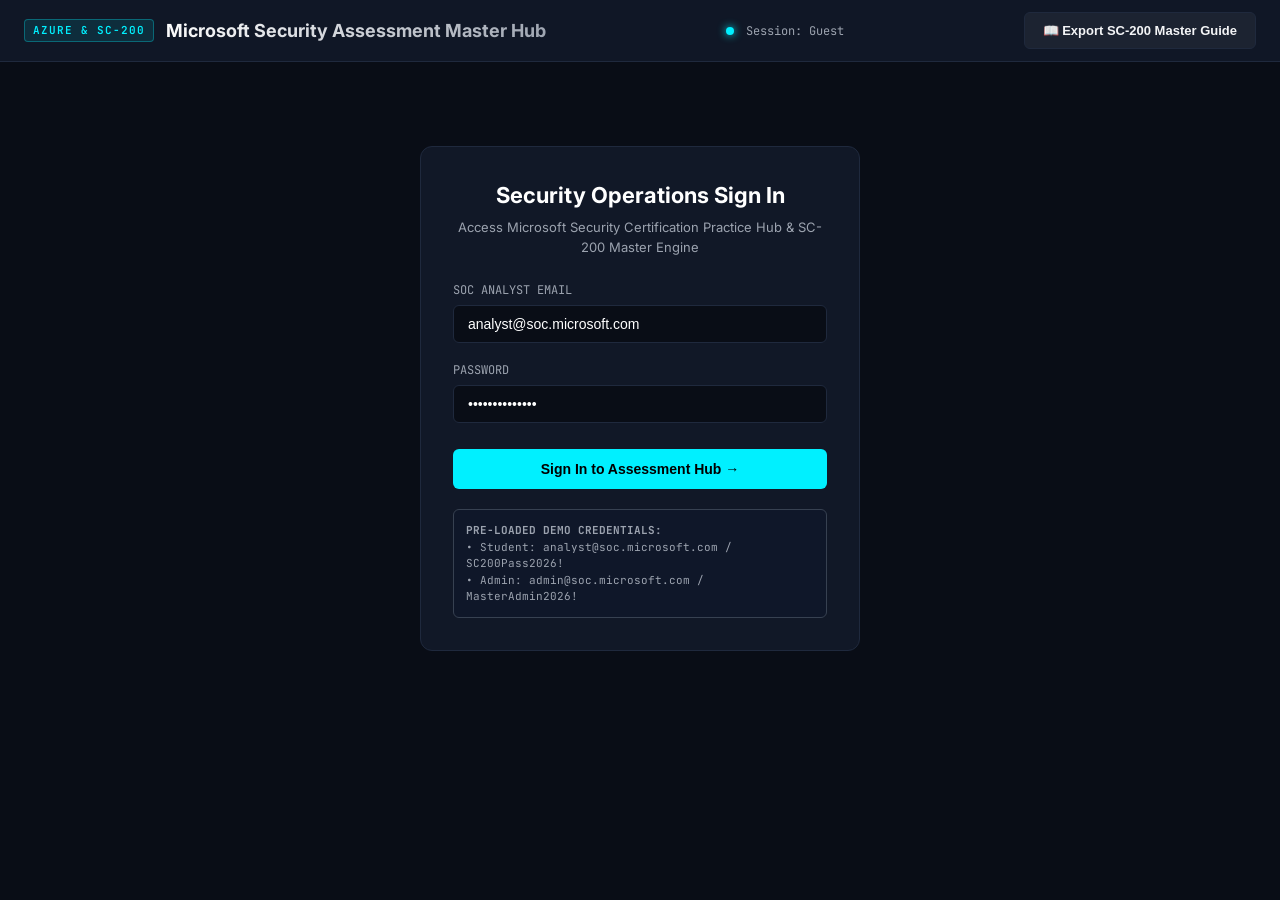
<file: index.html>
<!DOCTYPE html>
<html lang="en">
<head>
  <meta charset="UTF-8">
  <meta name="viewport" content="width=device-width, initial-scale=1.0">
  <title>Microsoft Security Operations Platform Master Assessment Engine (SC-200 & Pearson VUE Exam Simulation)</title>
  <meta name="description" content="Enterprise SC-200 & Pearson VUE Certification Exam Simulator with 500 scenario practice questions, WebRTC AI Camera Invigilator, Anti-Cheat Tab Lock, SQLite persistence, and Web Speech synthesis.">
  <link rel="stylesheet" href="styles.css">
  <link rel="preconnect" href="https://fonts.googleapis.com">
  <link rel="preconnect" href="https://fonts.gstatic.com" crossorigin>
  <link href="https://fonts.googleapis.com/css2?family=Inter:wght@400;500;600;700;800&family=JetBrains+Mono:wght@400;600;700&display=swap" rel="stylesheet">
</head>
<body>

  <!-- Top Header Navigation Bar -->
  <header class="app-header">
    <div class="brand-title">
      <span class="brand-tag">AZURE & SC-200</span>
      <span class="brand-text">Microsoft Security Assessment Master Hub</span>
    </div>
    
    <div class="header-status">
      <span class="status-dot" id="session-dot"></span>
      <span id="session-text">Session: Guest</span>
    </div>

    <div class="header-actions">
      <span class="user-badge" id="lbl-user-email" style="display: none;">analyst@soc.microsoft.com</span>
      <button class="btn-secondary" id="btn-hdr-dash" style="display: none;" onclick="showView('view-hub')">
        📊 Master Hub
      </button>
      <button class="btn-reset-hdr" id="btn-hdr-reset" style="display: none;" onclick="restartAssessment()">
        <span>🔄</span> Reset Session
      </button>
      <button class="btn-quit" id="btn-global-quit" style="display: none;" onclick="quitAssessment()">
        <span>🛑</span> Quit to Revision
      </button>
      <button class="btn-secondary" id="btn-export-guide" onclick="exportMasterGuide()">
        <span>📖</span> Export SC-200 Master Guide
      </button>
      <button class="btn-quit" id="btn-logout" style="display: none;" onclick="logout()">
        Sign Out
      </button>
    </div>
  </header>

  <!-- WEBCAM AI INVIGILATOR FLOATING HUD -->
  <div class="proctor-hud-box" id="proctor-hud">
    <div class="proctor-video-wrapper">
      <video id="proctor-video" autoplay playsinline muted></video>
      <canvas id="proctor-canvas" style="display:none;"></canvas>
    </div>
    <div class="proctor-status-bar">
      <span class="proctor-badge" id="proctor-status">AI PROCTOR: ACTIVE</span>
      <span class="proctor-strikes" id="lbl-strikes">STRIKES: 0/3</span>
    </div>
    <div class="proctor-warning-banner" id="proctor-warning">
      ⚠️ WARNING: Head turned away or hand near frame!
    </div>
  </div>

  <!-- Main Workspace Content -->
  <main class="main-content">

    <!-- VIEW 0: AUTHENTICATION (LOGIN & REGISTRATION) -->
    <section id="view-auth" class="view-panel active">
      <div class="auth-container">
        <div class="auth-header">
          <h2>Security Operations Sign In</h2>
          <p>Access Microsoft Security Certification Practice Hub & SC-200 Master Engine</p>
        </div>

        <form id="form-login" onsubmit="handleLogin(event)">
          <div class="form-group">
            <label for="input-email">SOC ANALYST EMAIL</label>
            <input type="email" id="input-email" class="form-input" value="analyst@soc.microsoft.com" required>
          </div>

          <div class="form-group">
            <label for="input-password">PASSWORD</label>
            <input type="password" id="input-password" class="form-input" value="SC200Pass2026!" required>
          </div>

          <button type="submit" class="btn-auth">Sign In to Assessment Hub &rarr;</button>
        </form>

        <div class="demo-credentials">
          <strong>PRE-LOADED DEMO CREDENTIALS:</strong><br>
          • Student: analyst@soc.microsoft.com / SC200Pass2026!<br>
          • Admin: admin@soc.microsoft.com / MasterAdmin2026!
        </div>
      </div>
    </section>

    <!-- VIEW 1: MULTI-EXAM MASTER HUB DASHBOARD -->
    <section id="view-hub" class="view-panel">
      <div class="hub-header">
        <h2>Microsoft Security Certification Hub</h2>
        <p class="triage-subtitle">Select a mode below. SC-200 includes 500 scenario practice questions, authentic Pearson VUE Exam Simulation, AI Proctoring, and SQLite diagnostic report persistence.</p>
      </div>

      <!-- Certification Tracks Grid -->
      <div class="cert-tracks-grid">
        <div class="cert-card active-track" style="border-color: var(--accent-green);">
          <span class="cert-badge" style="background: rgba(16, 185, 129, 0.2); color: var(--accent-green); border: 1px solid var(--accent-green);">🎯 PEARSON VUE REAL EXAM SIMULATOR</span>
          <div class="cert-title">Pearson VUE SC-200 Real Test Center Mode</div>
          <div class="cert-desc">Authentic Pearson VUE exam environment with 50 randomized questions, AI camera invigilator monitoring, anti-cheat tab lock, and post-exam audio report.</div>
          <button class="btn-primary" style="width: 100%; background: var(--accent-green); color: #000;" onclick="startPearsonVueExam()">Launch Pearson VUE Real Exam Simulation &rarr;</button>
        </div>

        <div class="cert-card active-track">
          <span class="cert-badge sc200">ACTIVE REVISION • 500 QUESTIONS</span>
          <div class="cert-title">SC-200: Domain Module Revision</div>
          <div class="cert-desc">Target individual domains (XDR, Copilot, Purview, MDE, MDC) with instant answer verification and deep-dive KQL explanations.</div>
          <button class="btn-primary" style="width: 100%;" onclick="openSC200Triage()">Open Domain Revision Triage &rarr;</button>
        </div>

        <div class="cert-card" style="opacity: 0.8;">
          <span class="cert-badge az500">AZURE SECURITY • UPCOMING TRACK</span>
          <div class="cert-title">AZ-500: Microsoft Azure Security Technologies</div>
          <div class="cert-desc">Identity, perimeter defense, data protection, security governance, and cloud security engineering practice questions.</div>
          <button class="btn-secondary" style="width: 100%; cursor: not-allowed;" disabled>AZ-500 Preview Ready</button>
        </div>
      </div>

      <!-- SQLite Analytics -->
      <div class="summary-card" style="max-width: 100%; text-align: left; margin-top: 24px;">
        <h3 style="color: #fff; margin-bottom: 12px;">📊 SQLite Pearson VUE Diagnostic Report History</h3>
        <div id="analytics-history-list" style="color: var(--text-muted); font-size: 13px;">
          Loading previous assessment sessions from SQLite...
        </div>
      </div>
    </section>

    <!-- VIEW 2: MODULE TRIAGE & CONFIGURATION SCREEN -->
    <section id="view-triage" class="view-panel">
      <div class="triage-header">
        <h2>SC-200 Domain Module Selection</h2>
        <p class="triage-subtitle">Select the domain modules to include in your assessment (100 questions per module, 500 total). Strict domain validation ensures ONLY questions matching your chosen modules will be served.</p>
      </div>

      <!-- Module Selection Cards Grid -->
      <div class="module-grid">
        <div class="module-card selected" data-module="xdr" onclick="toggleModule('xdr')">
          <div class="module-card-header">
            <span class="module-badge" style="--module-color: var(--color-xdr)">XDR ONLY</span>
            <div class="custom-checkbox" id="chk-xdr">✓</div>
          </div>
          <div class="module-title">Defender XDR</div>
          <div class="module-count" id="count-xdr">100 questions in bank</div>
        </div>

        <div class="module-card" data-module="copilot" onclick="toggleModule('copilot')">
          <div class="module-card-header">
            <span class="module-badge" style="--module-color: var(--color-copilot)">COPILOT ONLY</span>
            <div class="custom-checkbox" id="chk-copilot"></div>
          </div>
          <div class="module-title">Security Copilot</div>
          <div class="module-count" id="count-copilot">100 questions in bank</div>
        </div>

        <div class="module-card" data-module="purview" onclick="toggleModule('purview')">
          <div class="module-card-header">
            <span class="module-badge" style="--module-color: var(--color-purview)">PURVIEW ONLY</span>
            <div class="custom-checkbox" id="chk-purview"></div>
          </div>
          <div class="module-title">Microsoft Purview</div>
          <div class="module-count" id="count-purview">100 questions in bank</div>
        </div>

        <div class="module-card" data-module="mde" onclick="toggleModule('mde')">
          <div class="module-card-header">
            <span class="module-badge" style="--module-color: var(--color-mde)">MDE ONLY</span>
            <div class="custom-checkbox" id="chk-mde"></div>
          </div>
          <div class="module-title">Defender for Endpoint</div>
          <div class="module-count" id="count-mde">100 questions in bank</div>
        </div>

        <div class="module-card" data-module="mdc" onclick="toggleModule('mdc')">
          <div class="module-card-header">
            <span class="module-badge" style="--module-color: var(--color-mdc)">MDC ONLY</span>
            <div class="custom-checkbox" id="chk-mdc"></div>
          </div>
          <div class="module-title">Defender for Cloud</div>
          <div class="module-count" id="count-mdc">100 questions in bank</div>
        </div>
      </div>

      <!-- Controls & Start Bar -->
      <div class="controls-bar">
        <div class="mode-selector">
          <div class="mode-option active" id="mode-practice" onclick="setMode('practice')">Practice • instant feedback</div>
          <div class="mode-option" id="mode-exam" onclick="setMode('exam')">Exam • AI Invigilator</div>
        </div>

        <div class="question-limit-selector">
          <label for="select-limit">QUESTIONS</label>
          <select id="select-limit" class="custom-select">
            <option value="10">10 Questions</option>
            <option value="25">25 Questions</option>
            <option value="50">50 Questions</option>
            <option value="100" selected>100 Questions per topic</option>
            <option value="all">All Available (500 total)</option>
          </select>
        </div>

        <button class="btn-start" onclick="startAssessment()">
          Start assessment &rarr;
        </button>
      </div>
    </section>

    <!-- VIEW 3: QUIZ & ASSESSMENT INTERFACE -->
    <section id="view-quiz" class="view-panel">
      <!-- Quiz Header Bar -->
      <div class="quiz-header-bar">
        <div class="quiz-meta">
          <span class="question-tracker" id="lbl-question-num">Question 1 of 100</span>
          <span class="timer-badge" id="box-timer" style="display: none;">⏱️ <span id="lbl-timer">100:00</span></span>
        </div>

        <div class="audio-control-box">
          <button class="btn-audio" id="btn-audio-play" onclick="toggleAudioExplanation()">
            <span id="audio-icon">🔊</span> <span id="audio-text">Audio Explanation</span>
          </button>
          
          <div class="audio-visualizer" id="audio-wave">
            <div class="bar"></div>
            <div class="bar"></div>
            <div class="bar"></div>
            <div class="bar"></div>
          </div>

          <select class="speed-selector" id="select-speech-rate" onchange="changeSpeechRate(this.value)">
            <option value="1">1.0x</option>
            <option value="1.25" selected>1.25x</option>
            <option value="1.5">1.5x</option>
          </select>
        </div>
      </div>

      <!-- Feedback Banner -->
      <div id="banner-answer-feedback" class="answer-feedback-banner" style="display: none;"></div>

      <!-- Question Card -->
      <div class="question-card">
        <div class="scenario-box" id="lbl-scenario">Loading scenario...</div>
        <div class="question-text" id="lbl-question-text">Loading question prompt...</div>
        <div class="options-list" id="container-options"></div>

        <div class="quiz-actions-bar">
          <div class="nav-buttons-group">
            <button class="btn-secondary" onclick="goToPreviousQuestion()" id="btn-prev" disabled>&larr; Previous</button>
            <button class="btn-secondary" onclick="flagQuestion()" id="btn-flag">🚩 Flag</button>
            <button class="btn-secondary" onclick="restartAssessment()">🔄 Reset</button>
          </div>
          
          <div style="display: flex; gap: 10px;">
            <button class="btn-secondary" onclick="toggleInDepthExplanation()" id="btn-in-depth" style="display: none;">💡 In-Depth Explanation</button>
            <button class="btn-primary" onclick="submitOrNextAnswer()" id="btn-submit">Verify Answer</button>
          </div>
        </div>

        <div class="explanation-panel" id="drawer-explanation" style="display: none;">
          <div class="exp-tabs">
            <div class="exp-tab active" onclick="switchExpTab('concept')">Concept & Rationale</div>
            <div class="exp-tab" onclick="switchExpTab('analysis')">Option Analysis</div>
            <div class="exp-tab" onclick="switchExpTab('code')">KQL / Commands</div>
            <div class="exp-tab" onclick="switchExpTab('soc')">SOC Playbook Tip</div>
          </div>

          <div class="exp-content active" id="tab-exp-concept"></div>
          <div class="exp-content" id="tab-exp-analysis"></div>
          <div class="exp-content" id="tab-exp-code"></div>
          <div class="exp-content" id="tab-exp-soc"></div>
        </div>
      </div>
    </section>

    <!-- VIEW 4: PEARSON VUE REAL EXAM SIMULATION PAGE -->
    <section id="view-pearson-exam" class="view-panel">
      <div class="pearson-header-bar">
        <div class="pearson-candidate-info">
          <strong>PEARSON VUE CERTIFICATION TEST CENTER</strong><br>
          <span style="color: var(--text-muted); font-size: 11px;">Candidate: <span id="pearson-cand-id">analyst@soc.microsoft.com</span> | Exam: SC-200 Microsoft Security Operations Analyst</span>
        </div>
        <div class="pearson-timer-box">⏱️ <span id="lbl-pearson-timer">100:00</span></div>
      </div>

      <!-- Pearson Question Palette Grid -->
      <div class="pearson-palette-grid" id="pearson-palette-container"></div>

      <!-- Pearson Question Card -->
      <div class="question-card" style="border-color: var(--pearson-accent);">
        <div style="display: flex; justify-content: space-between; margin-bottom: 12px; font-family: var(--font-mono); font-size: 12px; color: var(--accent-cyan);">
          <span id="lbl-pearson-qnum">Item 1 of 50</span>
          <span id="lbl-pearson-modtag">Module: DEFENDER XDR</span>
        </div>
        <div class="scenario-box" id="lbl-pearson-scenario">Loading scenario...</div>
        <div class="question-text" id="lbl-pearson-qtext">Loading prompt...</div>

        <div class="options-list" id="container-pearson-options"></div>

        <div class="quiz-actions-bar">
          <div class="nav-buttons-group">
            <button class="btn-secondary" onclick="prevPearsonQuestion()" id="btn-pearson-prev" disabled>&larr; Previous Item</button>
            <button class="btn-secondary" onclick="flagPearsonQuestion()" id="btn-pearson-flag">🚩 Flag Item</button>
          </div>
          <div style="display: flex; gap: 10px;">
            <button class="btn-secondary" onclick="finishPearsonExamPrompt()" style="border-color: var(--accent-yellow); color: var(--accent-yellow);">End Exam & Submit &rarr;</button>
            <button class="btn-primary" onclick="nextPearsonQuestion()" id="btn-pearson-next">Next Item &rarr;</button>
          </div>
        </div>
      </div>
    </section>

    <!-- VIEW 5: PEARSON VUE POST-EXAM DIAGNOSTIC SCORE REPORT & READ ALOUD AUDIO -->
    <section id="view-pearson-report" class="view-panel">
      <div class="summary-card" style="max-width: 900px;">
        <h2 style="color: var(--accent-cyan);">Pearson VUE Diagnostic Score Report</h2>
        <p style="color: var(--text-muted); font-size: 14px; margin-bottom: 16px;">SC-200 Microsoft Certified Security Operations Analyst Associate</p>

        <div class="score-circle">
          <div class="score-number" id="lbl-pv-score-num">850</div>
          <div class="score-total">/ 1000 score</div>
        </div>

        <div class="pass-badge passed" id="badge-pv-pass-status">PASSED (Threshold: 700)</div>

        <div style="text-align: left; margin: 20px 0;">
          <h4 style="color: #fff; margin-bottom: 10px;">Domain Mastery Breakdown:</h4>
          <div id="pv-domain-breakdown-list"></div>
        </div>

        <!-- Question-by-Question Review with Read Aloud Audio -->
        <div style="text-align: left; margin-top: 30px;">
          <h3 style="color: #fff; margin-bottom: 16px;">🔍 Full Diagnostic Review & Read Aloud Audio:</h3>
          <div id="pv-questions-review-list"></div>
        </div>

        <div style="display: flex; justify-content: center; gap: 14px; margin-top: 30px; flex-wrap: wrap;">
          <button class="btn-secondary" onclick="showView('view-hub')">Back to Master Hub</button>
          <button class="btn-primary" onclick="startPearsonVueExam()">Re-Take Pearson VUE Real Exam Simulation &rarr;</button>
        </div>
      </div>
    </section>

  </main>

  <!-- Load Questions Bank & Application Script -->
  <script src="sc200_questions.js"></script>
  <script>
    // State Variables
    let currentUser = null;
    let selectedModules = ['xdr'];
    let currentMode = 'practice';
    let activeQuestions = [];
    let currentIndex = 0;
    let userAnswers = {};
    let verifiedQuestions = {};
    let flaggedQuestions = {};
    let proctorStrikes = 0;
    let proctorStream = null;
    let proctorInterval = null;
    let speechUtterance = null;
    let isSpeechPlaying = false;
    let speechRate = 1.25;
    let timerInterval = null;
    let timeRemaining = 3600;

    // Pearson VUE Specific State
    let pearsonQuestions = [];
    let pearsonIndex = 0;
    let pearsonUserAnswers = {};
    let pearsonFlagged = {};
    let pearsonStartTime = 0;

    document.addEventListener('DOMContentLoaded', () => {
      checkAuth();
      updateModuleCardUI();
      initAntiCheatProtection();
    });

    // ANTI-CHEAT TAB LOCK
    function initAntiCheatProtection() {
      document.addEventListener('visibilitychange', () => {
        if (document.hidden && (currentMode === 'exam' || currentMode === 'pearson')) {
          triggerProctorWarning('Tab Switch / Window Focus Lost!');
        }
      });

      window.addEventListener('blur', () => {
        if (currentMode === 'exam' || currentMode === 'pearson') {
          triggerProctorWarning('Browser Window Focus Lost!');
        }
      });

      document.addEventListener('contextmenu', e => {
        if (currentMode === 'exam' || currentMode === 'pearson') e.preventDefault();
      });

      document.addEventListener('copy', e => {
        if (currentMode === 'exam' || currentMode === 'pearson') {
          e.preventDefault();
          alert('Copying exam questions is disabled to protect question bank security.');
        }
      });

      document.addEventListener('selectstart', e => {
        if (currentMode === 'exam' || currentMode === 'pearson') e.preventDefault();
      });
    }

    function showView(viewId) {
      document.querySelectorAll('.view-panel').forEach(v => v.classList.remove('active'));
      document.getElementById(viewId).classList.add('active');
      if (viewId === 'view-hub') loadUserAnalytics();
    }

    // AUTHENTICATION LOGIC
    function checkAuth() {
      const savedUser = localStorage.getItem('sc200_user');
      if (savedUser) {
        currentUser = JSON.parse(savedUser);
        document.getElementById('lbl-user-email').innerText = currentUser.email;
        document.getElementById('lbl-user-email').style.display = 'inline-block';
        document.getElementById('btn-hdr-dash').style.display = 'inline-flex';
        document.getElementById('btn-logout').style.display = 'inline-flex';
        showView('view-hub');
      } else {
        showView('view-auth');
      }
    }

    async function handleLogin(e) {
      e.preventDefault();
      const email = document.getElementById('input-email').value;
      const password = document.getElementById('input-password').value;

      try {
        const res = await fetch('/api/login', {
          method: 'POST',
          headers: { 'Content-Type': 'application/json' },
          body: JSON.stringify({ email, password })
        });
        const data = await res.json();
        if (data.success) {
          currentUser = data.user;
          localStorage.setItem('sc200_user', JSON.stringify(currentUser));
          document.getElementById('lbl-user-email').innerText = currentUser.email;
          document.getElementById('lbl-user-email').style.display = 'inline-block';
          document.getElementById('btn-hdr-dash').style.display = 'inline-flex';
          document.getElementById('btn-logout').style.display = 'inline-flex';
          showView('view-hub');
        } else {
          alert(data.error || 'Login failed.');
        }
      } catch (err) {
        currentUser = { email: email, fullName: "SOC Analyst", role: "student" };
        localStorage.setItem('sc200_user', JSON.stringify(currentUser));
        document.getElementById('lbl-user-email').innerText = currentUser.email;
        document.getElementById('lbl-user-email').style.display = 'inline-block';
        document.getElementById('btn-hdr-dash').style.display = 'inline-flex';
        document.getElementById('btn-logout').style.display = 'inline-flex';
        showView('view-hub');
      }
    }

    function logout() {
      localStorage.removeItem('sc200_user');
      currentUser = null;
      stopProctoring();
      document.getElementById('lbl-user-email').style.display = 'none';
      document.getElementById('btn-hdr-dash').style.display = 'none';
      document.getElementById('btn-logout').style.display = 'none';
      showView('view-auth');
    }

    async function loadUserAnalytics() {
      if (!currentUser) return;
      try {
        const res = await fetch(`/api/pearson/history?email=${encodeURIComponent(currentUser.email)}`);
        const data = await res.json();
        if (data.success && data.history.length > 0) {
          let html = '<table style="width:100%; border-collapse:collapse; font-size:12px; font-family:var(--font-mono);">';
          html += '<tr style="border-bottom:1px solid var(--border-color); text-align:left; color:var(--text-muted);"><th>Timestamp</th><th>Score</th><th>Result</th><th>Questions</th><th>Time Spent</th><th>Strikes</th></tr>';
          data.history.forEach(h => {
            const mins = Math.floor(h.timeSpent / 60);
            html += `<tr style="border-bottom:1px solid rgba(255,255,255,0.05);">
              <td style="padding:6px 0;">${h.timestamp}</td>
              <td style="color:var(--accent-cyan); font-weight:700;">${h.score}/1000</td>
              <td style="color:${h.passed ? 'var(--accent-green)' : 'var(--accent-red)'}">${h.passed ? 'PASSED' : 'FAILED'}</td>
              <td>${h.correct}/${h.total}</td>
              <td>${mins} mins</td>
              <td>${h.strikes}</td>
            </tr>`;
          });
          html += '</table>';
          document.getElementById('analytics-history-list').innerHTML = html;
        } else {
          document.getElementById('analytics-history-list').innerText = 'No previous Pearson VUE Exam Simulation sessions recorded in SQLite yet.';
        }
      } catch (err) {
        document.getElementById('analytics-history-list').innerText = 'SQLite analytics offline.';
      }
    }

    function openSC200Triage() { showView('view-triage'); }

    // MODULE TRIAGE SELECTION
    function toggleModule(modId) {
      const idx = selectedModules.indexOf(modId);
      if (idx > -1) {
        if (selectedModules.length > 1) selectedModules.splice(idx, 1);
      } else {
        selectedModules.push(modId);
      }
      updateModuleCardUI();
    }

    function updateModuleCardUI() {
      document.querySelectorAll('.module-card').forEach(card => {
        const mod = card.getAttribute('data-module');
        const chk = document.getElementById(`chk-${mod}`);
        if (selectedModules.includes(mod)) {
          card.classList.add('selected');
          chk.innerText = '✓';
        } else {
          card.classList.remove('selected');
          chk.innerText = '';
        }
      });
    }

    function setMode(mode) {
      currentMode = mode;
      document.getElementById('mode-practice').classList.toggle('active', mode === 'practice');
      document.getElementById('mode-exam').classList.toggle('active', mode === 'exam');
    }

    // WEBCAM AI INVIGILATOR ENGINE
    async function initProctoring() {
      proctorStrikes = 0;
      document.getElementById('lbl-strikes').innerText = `STRIKES: 0/3`;
      document.getElementById('proctor-warning').style.display = 'none';

      try {
        proctorStream = await navigator.mediaDevices.getUserMedia({ video: { width: 320, height: 240 } });
        const video = document.getElementById('proctor-video');
        video.srcObject = proctorStream;
        document.getElementById('proctor-hud').classList.add('active');
        document.getElementById('proctor-status').innerText = 'AI PROCTOR: ACTIVE';
        startProctorAnalyzer();
      } catch (err) {
        console.warn('Webcam permission denied or missing hardware:', err);
        document.getElementById('proctor-hud').classList.add('active');
        document.getElementById('proctor-status').innerText = 'PROCTOR: SIMULATED (No Cam)';
      }
    }

    function startProctorAnalyzer() {
      const video = document.getElementById('proctor-video');
      const canvas = document.getElementById('proctor-canvas');
      const ctx = canvas.getContext('2d');

      clearInterval(proctorInterval);
      proctorInterval = setInterval(() => {
        if (!video.videoWidth) return;
        canvas.width = video.videoWidth;
        canvas.height = video.videoHeight;
        ctx.drawImage(video, 0, 0, canvas.width, canvas.height);

        const imgData = ctx.getImageData(0, 0, canvas.width, canvas.height);
        let totalLuma = 0;
        for (let i = 0; i < imgData.data.length; i += 16) {
          totalLuma += (imgData.data[i] + imgData.data[i+1] + imgData.data[i+2]) / 3;
        }
        const avgLuma = totalLuma / (imgData.data.length / 16);

        if (avgLuma < 15 && Math.random() < 0.2) {
          triggerProctorWarning('Camera Obscured or Low Light');
        }
      }, 5000);
    }

    function triggerProctorWarning(reason) {
      proctorStrikes++;
      document.getElementById('lbl-strikes').innerText = `STRIKES: ${proctorStrikes}/3`;
      const banner = document.getElementById('proctor-warning');
      banner.innerText = `⚠️ PROCTOR WARNING: ${reason}`;
      banner.style.display = 'block';

      if (currentUser) {
        fetch('/api/proctor/log', {
          method: 'POST',
          headers: { 'Content-Type': 'application/json' },
          body: JSON.stringify({ userEmail: currentUser.email, eventType: 'STRIKE', details: reason })
        }).catch(() => {});
      }

      if (proctorStrikes >= 3) {
        alert('Assessment paused by AI Invigilator due to multiple proctoring rule violations (3 Strikes).');
      }
    }

    function stopProctoring() {
      clearInterval(proctorInterval);
      if (proctorStream) {
        proctorStream.getTracks().forEach(t => t.stop());
        proctorStream = null;
      }
      document.getElementById('proctor-hud').classList.remove('active');
    }

    // PEARSON VUE REAL EXAM SIMULATION LAUNCHER (DYNAMIC RANDOM SHUFFLE)
    function startPearsonVueExam() {
      currentMode = 'pearson';
      
      // Draw 50 questions (10 per module) randomly shuffled from 500 pool
      const modules = ['xdr', 'copilot', 'purview', 'mde', 'mdc'];
      let pool = [];
      modules.forEach(m => {
        const modQs = SC200_QUESTIONS.filter(q => q.module === m);
        pool = pool.concat(modQs.sort(() => Math.random() - 0.5).slice(0, 10));
      });

      // DYNAMIC SHUFFLE ON EVERY RUN
      pearsonQuestions = pool.sort(() => Math.random() - 0.5);
      pearsonIndex = 0;
      pearsonUserAnswers = {};
      pearsonFlagged = {};
      pearsonStartTime = Date.now();

      document.getElementById('pearson-cand-id').innerText = currentUser ? currentUser.email : 'analyst@soc.microsoft.com';
      document.getElementById('btn-global-quit').style.display = 'inline-flex';

      showView('view-pearson-exam');
      initProctoring();
      startTimer(100 * 60);

      renderPearsonPalette();
      renderPearsonCurrentQuestion();
    }

    function renderPearsonPalette() {
      const container = document.getElementById('pearson-palette-container');
      container.innerHTML = '';
      pearsonQuestions.forEach((q, idx) => {
        const btn = document.createElement('button');
        btn.className = 'palette-btn';
        if (idx === pearsonIndex) btn.classList.add('active');
        if (pearsonUserAnswers[q.id] !== undefined) btn.classList.add('answered');
        if (pearsonFlagged[q.id]) btn.classList.add('flagged');
        btn.innerText = idx + 1;
        btn.onclick = () => {
          pearsonIndex = idx;
          renderPearsonPalette();
          renderPearsonCurrentQuestion();
        };
        container.appendChild(btn);
      });
    }

    function renderPearsonCurrentQuestion() {
      stopAudioExplanation();
      const q = pearsonQuestions[pearsonIndex];

      document.getElementById('lbl-pearson-qnum').innerText = `Item ${pearsonIndex + 1} of ${pearsonQuestions.length}`;
      document.getElementById('lbl-pearson-modtag').innerText = `Module: ${q.module.toUpperCase()}`;
      document.getElementById('lbl-pearson-scenario').innerText = q.scenario;
      document.getElementById('lbl-pearson-qtext').innerText = q.question;

      document.getElementById('btn-pearson-prev').disabled = (pearsonIndex === 0);
      document.getElementById('btn-pearson-flag').innerText = pearsonFlagged[q.id] ? '🚩 Flagged Item' : '🚩 Flag Item';

      const container = document.getElementById('container-pearson-options');
      container.innerHTML = '';

      q.options.forEach((opt, idx) => {
        const letter = String.fromCharCode(65 + idx);
        const item = document.createElement('div');
        item.className = 'option-item';
        if (pearsonUserAnswers[q.id] === idx) item.classList.add('selected');

        item.onclick = () => selectPearsonOption(idx);
        item.innerHTML = `
          <div class="option-letter">${letter}</div>
          <div class="option-label-text">${opt}</div>
        `;
        container.appendChild(item);
      });
    }

    function selectPearsonOption(idx) {
      const q = pearsonQuestions[pearsonIndex];
      pearsonUserAnswers[q.id] = idx;
      renderPearsonPalette();
      renderPearsonCurrentQuestion();
    }

    function flagPearsonQuestion() {
      const q = pearsonQuestions[pearsonIndex];
      pearsonFlagged[q.id] = !pearsonFlagged[q.id];
      renderPearsonPalette();
      renderPearsonCurrentQuestion();
    }

    function prevPearsonQuestion() {
      if (pearsonIndex > 0) {
        pearsonIndex--;
        renderPearsonPalette();
        renderPearsonCurrentQuestion();
      }
    }

    function nextPearsonQuestion() {
      if (pearsonIndex < pearsonQuestions.length - 1) {
        pearsonIndex++;
        renderPearsonPalette();
        renderPearsonCurrentQuestion();
      } else {
        finishPearsonExamPrompt();
      }
    }

    function finishPearsonExamPrompt() {
      const answeredCount = Object.keys(pearsonUserAnswers).length;
      if (confirm(`You have answered ${answeredCount} of ${pearsonQuestions.length} items. Are you sure you want to end your Pearson VUE exam and view your score report?`)) {
        finishPearsonExam();
      }
    }

    // PEARSON VUE DIAGNOSTIC REPORT & READ ALOUD ENGINE
    function finishPearsonExam() {
      stopAudioExplanation();
      stopProctoring();
      clearInterval(timerInterval);

      const timeSpentSec = Math.round((Date.now() - pearsonStartTime) / 1000);
      let correctCount = 0;
      const domainStats = { xdr: { c: 0, t: 0 }, copilot: { c: 0, t: 0 }, purview: { c: 0, t: 0 }, mde: { c: 0, t: 0 }, mdc: { c: 0, t: 0 } };

      pearsonQuestions.forEach(q => {
        domainStats[q.module].t++;
        if (pearsonUserAnswers[q.id] === q.correctIndex) {
          correctCount++;
          domainStats[q.module].c++;
        }
      });

      const finalScore = Math.round((correctCount / pearsonQuestions.length) * 1000);
      const isPassed = finalScore >= 700;

      document.getElementById('lbl-pv-score-num').innerText = finalScore;
      const badge = document.getElementById('badge-pv-pass-status');
      badge.className = `pass-badge ${isPassed ? 'passed' : 'failed'}`;
      badge.innerText = isPassed ? 'PASSED (Pearson VUE Threshold: 700)' : 'FAILED (Pearson VUE Threshold: 700)';

      let breakdownHTML = '';
      Object.keys(domainStats).forEach(mod => {
        if (domainStats[mod].t > 0) {
          const pct = Math.round((domainStats[mod].c / domainStats[mod].t) * 100);
          breakdownHTML += `
            <div style="margin-bottom: 10px;">
              <div style="display:flex; justify-content:space-between; font-size:12px; font-family:var(--font-mono); margin-bottom:4px;">
                <span>${mod.toUpperCase()} (${domainStats[mod].c}/${domainStats[mod].t})</span>
                <span>${pct}%</span>
              </div>
              <div style="height:6px; background:var(--bg-dark); border-radius:3px; overflow:hidden;">
                <div style="width:${pct}%; height:100%; background:${pct >= 70 ? 'var(--accent-green)' : 'var(--accent-red)'};"></div>
              </div>
            </div>
          `;
        }
      });
      document.getElementById('pv-domain-breakdown-list').innerHTML = breakdownHTML;

      // Render Question-by-Question Review with Read Aloud Audio
      let reviewHTML = '';
      pearsonQuestions.forEach((q, i) => {
        const uAns = pearsonUserAnswers[q.id];
        const isCorrect = (uAns === q.correctIndex);
        const exp = q.explanation;

        let optListHTML = '<ul style="list-style:none; padding:0; margin-top:8px;">';
        exp.analysis.forEach(line => {
          const isC = line.startsWith('CORRECT');
          optListHTML += `<li style="margin-bottom:6px; font-size:13px; color:${isC ? 'var(--accent-green)' : 'var(--text-muted)'}">${line}</li>`;
        });
        optListHTML += '</ul>';

        reviewHTML += `
          <div class="report-q-card">
            <div class="report-q-header">
              <span class="report-q-tag ${isCorrect ? 'correct' : 'incorrect'}">Q${i + 1} [${q.module.toUpperCase()}] - ${isCorrect ? '✅ CORRECT' : '❌ INCORRECT'}</span>
              <button class="btn-read-aloud" onclick="readAloudQuestionAudio('${q.id}')">🔊 Read Aloud</button>
            </div>
            <div style="font-weight:600; color:#fff; font-size:15px; margin-bottom:6px;">${q.question}</div>
            <div style="font-size:13px; color:var(--text-muted); margin-bottom:8px;"><strong>Scenario:</strong> ${q.scenario}</div>
            
            <div style="font-size:13px; margin-bottom:8px;">
              <strong>Your Choice:</strong> ${uAns !== undefined ? String.fromCharCode(65 + uAns) + '. ' + q.options[uAns] : 'Not Answered'} | 
              <strong style="color:var(--accent-green);">Correct Choice: Option ${String.fromCharCode(65 + q.correctIndex)}</strong>
            </div>

            <div style="background:rgba(15,23,42,0.8); border:1px solid var(--border-color); border-radius:6px; padding:12px; margin-top:10px;">
              <strong style="color:var(--accent-cyan); font-size:13px;">Why Choice is Right & What is Wrong with Others:</strong>
              ${optListHTML}
              <div style="margin-top:8px; font-size:12px; font-family:var(--font-mono); color:#a5f3fc;">KQL: ${exp.codeSnippet}</div>
            </div>
          </div>
        `;
      });

      document.getElementById('pv-questions-review-list').innerHTML = reviewHTML;

      // Save attempt to SQLite via REST API
      if (currentUser) {
        fetch('/api/pearson/submit', {
          method: 'POST',
          headers: { 'Content-Type': 'application/json' },
          body: JSON.stringify({
            userEmail: currentUser.email,
            examCode: 'SC-200',
            score: finalScore,
            totalQuestions: pearsonQuestions.length,
            correctQuestions: correctCount,
            domainStats: domainStats,
            userAnswers: pearsonUserAnswers,
            proctorStrikes: proctorStrikes,
            timeSpentSeconds: timeSpentSec
          })
        }).catch(err => console.warn('SQLite save offline:', err));
      }

      showView('view-pearson-report');
    }

    function readAloudQuestionAudio(qId) {
      const q = SC200_QUESTIONS.find(x => x.id === qId);
      if (q) {
        const textToRead = `Question: ${q.question}. ${q.audioSummary}`;
        triggerAudioExplanation(textToRead);
      }
    }

    // DOMAIN REVISION PRACTICE FUNCTIONS
    function startAssessment() {
      currentMode = 'practice';
      const limitVal = document.getElementById('select-limit').value;
      let pool = [];

      selectedModules.forEach(mod => {
        const modQs = SC200_QUESTIONS.filter(q => q.module === mod);
        if (limitVal === 'all') pool = pool.concat(modQs);
        else pool = pool.concat(modQs.slice(0, parseInt(limitVal, 10)));
      });

      activeQuestions = pool.sort(() => Math.random() - 0.5).filter(q => selectedModules.includes(q.module));
      currentIndex = 0;
      userAnswers = {};
      verifiedQuestions = {};
      flaggedQuestions = {};

      showView('view-quiz');
      document.getElementById('btn-global-quit').style.display = 'inline-flex';
      document.getElementById('btn-hdr-reset').style.display = 'inline-flex';
      document.getElementById('session-dot').classList.add('active');
      document.getElementById('session-text').innerText = `Active Session: PRACTICE (${activeQuestions.length} Qs)`;

      renderCurrentQuestion();
    }

    function renderCurrentQuestion() {
      stopAudioExplanation();
      const q = activeQuestions[currentIndex];
      document.getElementById('lbl-question-num').innerText = `Question ${currentIndex + 1} of ${activeQuestions.length} [Module: ${q.module.toUpperCase()}]`;
      document.getElementById('lbl-scenario').innerText = q.scenario;
      document.getElementById('lbl-question-text').innerText = q.question;
      document.getElementById('btn-prev').disabled = (currentIndex === 0);

      const container = document.getElementById('container-options');
      container.innerHTML = '';

      const isVerified = verifiedQuestions[q.id] === true;
      const feedbackBanner = document.getElementById('banner-answer-feedback');

      if (isVerified) {
        const isCorrect = (userAnswers[q.id] === q.correctIndex);
        feedbackBanner.style.display = 'flex';
        feedbackBanner.className = `answer-feedback-banner ${isCorrect ? 'correct' : 'incorrect'}`;
        feedbackBanner.innerHTML = isCorrect ? '<span>✅ CORRECT ANSWER! Excellent SOC Decision.</span>' : `<span>❌ WRONG ANSWER! Correct Choice is Option ${String.fromCharCode(65 + q.correctIndex)}.</span>`;
      } else {
        feedbackBanner.style.display = 'none';
      }

      q.options.forEach((opt, idx) => {
        const item = document.createElement('div');
        item.className = 'option-item';
        if (userAnswers[q.id] === idx) item.classList.add('selected');
        if (isVerified) {
          if (idx === q.correctIndex) item.classList.add('correct');
          else if (userAnswers[q.id] === idx) item.classList.add('incorrect');
        }
        item.onclick = () => selectOption(idx);
        item.innerHTML = `<div class="option-letter">${String.fromCharCode(65 + idx)}</div><div class="option-label-text">${opt}</div>`;
        container.appendChild(item);
      });

      const drawer = document.getElementById('drawer-explanation');
      const btnInDepth = document.getElementById('btn-in-depth');
      const btnSubmit = document.getElementById('btn-submit');

      if (isVerified) {
        populateExplanationTabs(q);
        drawer.style.display = 'block';
        btnInDepth.style.display = 'inline-flex';
        btnSubmit.innerText = (currentIndex === activeQuestions.length - 1) ? 'Finish Assessment' : 'Next Question &rarr;';
      } else {
        drawer.style.display = 'none';
        btnInDepth.style.display = 'none';
        btnSubmit.innerText = 'Verify Answer';
      }
      document.getElementById('btn-flag').innerText = flaggedQuestions[q.id] ? '🚩 Flagged' : '🚩 Flag';
    }

    function selectOption(idx) {
      const q = activeQuestions[currentIndex];
      if (verifiedQuestions[q.id]) return;
      userAnswers[q.id] = idx;
      document.querySelectorAll('.option-item').forEach((item, i) => item.classList.toggle('selected', i === idx));
    }

    function flagQuestion() {
      const q = activeQuestions[currentIndex];
      flaggedQuestions[q.id] = !flaggedQuestions[q.id];
      document.getElementById('btn-flag').innerText = flaggedQuestions[q.id] ? '🚩 Flagged' : '🚩 Flag';
    }

    function goToPreviousQuestion() { if (currentIndex > 0) { currentIndex--; renderCurrentQuestion(); } }

    function submitOrNextAnswer() {
      const q = activeQuestions[currentIndex];
      if (userAnswers[q.id] === undefined) { alert('Please select an option before proceeding.'); return; }
      if (!verifiedQuestions[q.id]) {
        verifiedQuestions[q.id] = true;
        verifyAnswerUI();
        triggerAudioExplanation(q.audioSummary);
        return;
      }
      if (currentIndex < activeQuestions.length - 1) { currentIndex++; renderCurrentQuestion(); }
      else finishAssessment();
    }

    function verifyAnswerUI() {
      const q = activeQuestions[currentIndex];
      const isCorrect = (userAnswers[q.id] === q.correctIndex);
      const feedbackBanner = document.getElementById('banner-answer-feedback');
      feedbackBanner.style.display = 'flex';
      feedbackBanner.className = `answer-feedback-banner ${isCorrect ? 'correct' : 'incorrect'}`;
      feedbackBanner.innerHTML = isCorrect ? '<span>✅ CORRECT ANSWER! Excellent SOC Decision.</span>' : `<span>❌ WRONG ANSWER! Correct Choice is Option ${String.fromCharCode(65 + q.correctIndex)}.</span>`;

      document.querySelectorAll('.option-item').forEach((item, i) => {
        if (i === q.correctIndex) item.classList.add('correct');
        else if (userAnswers[q.id] === i) item.classList.add('incorrect');
      });

      document.getElementById('btn-in-depth').style.display = 'inline-flex';
      document.getElementById('btn-submit').innerText = (currentIndex === activeQuestions.length - 1) ? 'Finish Assessment' : 'Next Question &rarr;';
      populateExplanationTabs(q);
      document.getElementById('drawer-explanation').style.display = 'block';
    }

    function populateExplanationTabs(q) {
      const exp = q.explanation;
      document.getElementById('tab-exp-concept').innerHTML = `<h4 style="color:var(--accent-cyan); margin-bottom:8px;">${exp.concept}</h4><p>${q.audioSummary}</p><div class="soc-tip-box"><strong>Doc Ref:</strong> ${exp.docRef}</div>`;
      let optHTML = '<ul style="list-style:none; padding:0;">';
      exp.analysis.forEach(line => { optHTML += `<li style="margin-bottom:8px; color:${line.startsWith('CORRECT') ? 'var(--accent-green)' : 'var(--text-muted)'}">${line}</li>`; });
      optHTML += '</ul>';
      document.getElementById('tab-exp-analysis').innerHTML = optHTML;
      document.getElementById('tab-exp-code').innerHTML = `<div class="code-block">${exp.codeSnippet}</div>`;
      document.getElementById('tab-exp-soc').innerHTML = `<div class="soc-tip-box"><strong>⚡ SOC Triage Tip:</strong><br>${exp.socTip}</div>`;
    }

    function toggleInDepthExplanation() { const d = document.getElementById('drawer-explanation'); d.style.display = (d.style.display === 'none') ? 'block' : 'none'; }
    function switchExpTab(tabName) {
      document.querySelectorAll('.exp-tab').forEach(t => t.classList.toggle('active', t.getAttribute('onclick').includes(tabName)));
      document.querySelectorAll('.exp-content').forEach(c => c.classList.toggle('active', c.id === `tab-exp-${tabName}`));
    }

    // AUDIO SPEECH SYNTHESIS
    function toggleAudioExplanation() {
      if (isSpeechPlaying) stopAudioExplanation();
      else triggerAudioExplanation(activeQuestions[currentIndex].audioSummary);
    }

    function triggerAudioExplanation(text) {
      if (!('speechSynthesis' in window)) return;
      stopAudioExplanation();
      speechUtterance = new SpeechSynthesisUtterance(text);
      speechUtterance.rate = speechRate;
      speechUtterance.onstart = () => {
        isSpeechPlaying = true;
        document.getElementById('audio-icon').innerText = '⏸️';
        document.getElementById('audio-text').innerText = 'Pause Audio';
        document.getElementById('audio-wave').classList.add('playing');
      };
      speechUtterance.onend = () => stopAudioUIState();
      speechUtterance.onerror = () => stopAudioUIState();
      window.speechSynthesis.speak(speechUtterance);
    }

    function stopAudioExplanation() { if ('speechSynthesis' in window) window.speechSynthesis.cancel(); stopAudioUIState(); }
    function stopAudioUIState() { isSpeechPlaying = false; document.getElementById('audio-icon').innerText = '🔊'; document.getElementById('audio-text').innerText = 'Audio Explanation'; document.getElementById('audio-wave').classList.remove('playing'); }
    function changeSpeechRate(val) { speechRate = parseFloat(val); if (isSpeechPlaying) triggerAudioExplanation(activeQuestions[currentIndex].audioSummary); }

    function startTimer(seconds) {
      clearInterval(timerInterval);
      timeRemaining = seconds;
      timerInterval = setInterval(() => {
        timeRemaining--;
        const mins = Math.floor(timeRemaining / 60);
        const secs = timeRemaining % 60;
        const timeStr = `${mins}:${secs < 10 ? '0' : ''}${secs}`;
        if (document.getElementById('lbl-timer')) document.getElementById('lbl-timer').innerText = timeStr;
        if (document.getElementById('lbl-pearson-timer')) document.getElementById('lbl-pearson-timer').innerText = timeStr;

        if (timeRemaining <= 0) {
          clearInterval(timerInterval);
          alert('Time limit reached!');
          if (currentMode === 'pearson') finishPearsonExam();
          else finishAssessment();
        }
      }, 1000);
    }

    function restartAssessment() {
      if (confirm('Reset session progress?')) {
        stopAudioExplanation();
        userAnswers = {}; verifiedQuestions = {}; flaggedQuestions = {}; currentIndex = 0; renderCurrentQuestion();
      }
    }

    function quitAssessment() {
      if (confirm('Quit to master hub?')) {
        stopAudioExplanation(); stopProctoring(); clearInterval(timerInterval); showView('view-hub');
      }
    }

    function finishAssessment() {
      stopAudioExplanation(); stopProctoring(); clearInterval(timerInterval);
      let correctCount = 0;
      activeQuestions.forEach(q => { if (userAnswers[q.id] === q.correctIndex) correctCount++; });
      const finalScore = Math.round((correctCount / activeQuestions.length) * 1000);
      document.getElementById('lbl-score-num').innerText = finalScore;
      showView('view-summary');
    }

    function exportMasterGuide() {
      let content = `# SC-200 Master Revision Guide\n\nTotal Questions: ${SC200_QUESTIONS.length}\n\n---\n\n`;
      SC200_QUESTIONS.forEach((q, i) => {
        content += `### Q${i + 1} [${q.module.toUpperCase()}] ${q.topic}\n\n**Scenario:** ${q.scenario}\n\n**Question:** ${q.question}\n\n**Audio Summary:** ${q.audioSummary}\n\n---\n\n`;
      });
      const blob = new Blob([content], { type: 'text/markdown' });
      const url = URL.createObjectURL(blob);
      const a = document.createElement('a'); a.href = url; a.download = 'SC200_Master_Guide.md'; a.click(); URL.revokeObjectURL(url);
    }
  </script>
</body>
</html>
</file>
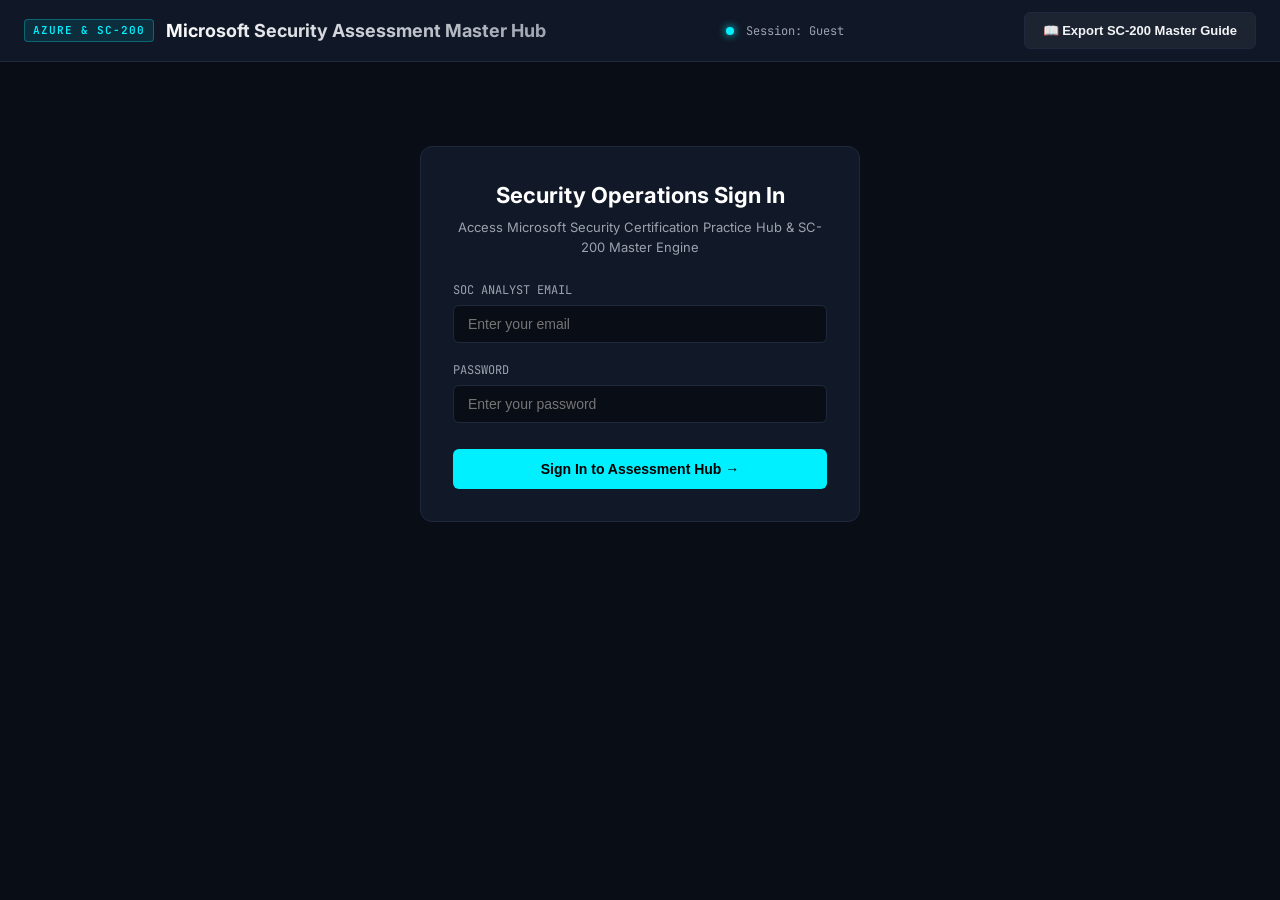
<file: pearson.html>
<!DOCTYPE html>
<html lang="en">
<head>
<meta charset="UTF-8">
<meta name="viewport" content="width=device-width, initial-scale=1.0">
<title>Pearson VUE — SC-200 Secure Test Environment</title>
<meta name="description" content="Locked-down SC-200 Pearson VUE exam simulation: server-timed, server-graded, blueprint-weighted, with AI proctoring and integrity monitoring.">
<link rel="preconnect" href="https://fonts.googleapis.com">
<link rel="preconnect" href="https://fonts.gstatic.com" crossorigin>
<link href="https://fonts.googleapis.com/css2?family=Inter:wght@400;500;600;700;800&family=JetBrains+Mono:wght@400;500;600;700&display=swap" rel="stylesheet">
<style>
  :root {
    --pv-bg: #eef1f5;
    --pv-surface: #ffffff;
    --pv-ink: #1b2430;
    --pv-muted: #5b6472;
    --pv-border: #d8dce3;
    --pv-accent: #0b3d91;
    --pv-accent-soft: #e8eefc;
    --pv-danger: #b3261e;
    --pv-danger-soft: #fbe9e7;
    --pv-success: #1e7145;
    --pv-success-soft: #e7f4ec;
    --pv-warn: #9a5b00;
    --font-display: 'JetBrains Mono', monospace;
    --font-body: 'Inter', sans-serif;
  }
  * { box-sizing: border-box; }
  html, body {
    margin: 0; padding: 0; min-height: 100vh;
    background: var(--pv-bg); color: var(--pv-ink);
    font-family: var(--font-body);
    -webkit-user-select: none; user-select: none;
  }
  .watermark-layer {
    position: fixed; inset: 0; pointer-events: none; z-index: 999;
    background-repeat: repeat; mix-blend-mode: multiply;
  }
  button { font-family: var(--font-body); cursor: pointer; }
  button:focus-visible, input:focus-visible { outline: 3px solid var(--pv-accent); outline-offset: 2px; }

  /* ---------- Gate screen ---------- */
  #gate-screen {
    min-height: 100vh; display: flex; align-items: center; justify-content: center; padding: 24px;
  }
  .gate-card {
    background: var(--pv-surface); border: 1px solid var(--pv-border); border-radius: 4px;
    max-width: 640px; width: 100%; padding: 40px; box-shadow: 0 1px 3px rgba(27,36,48,0.08);
  }
  .gate-seal {
    font-family: var(--font-display); font-size: 11px; letter-spacing: 0.14em; color: var(--pv-accent);
    text-transform: uppercase; border: 1px solid var(--pv-accent); display: inline-block;
    padding: 4px 10px; border-radius: 2px; margin-bottom: 18px;
  }
  .gate-card h1 { font-size: 22px; margin: 0 0 8px; }
  .gate-card p.sub { color: var(--pv-muted); font-size: 14px; margin: 0 0 24px; }
  .gate-rules { list-style: none; padding: 0; margin: 0 0 28px; }
  .gate-rules li {
    font-size: 13.5px; color: var(--pv-ink); padding: 10px 0 10px 28px; position: relative;
    border-bottom: 1px solid #eef0f3;
  }
  .gate-rules li::before { content: "—"; position: absolute; left: 0; color: var(--pv-accent); font-family: var(--font-display); }
  .gate-actions { display: flex; gap: 12px; align-items: center; flex-wrap: wrap; }
  .btn-pv-primary {
    background: var(--pv-accent); color: #fff; border: none; padding: 13px 22px; font-size: 14px;
    font-weight: 600; border-radius: 3px; letter-spacing: 0.01em;
  }
  .btn-pv-primary:hover { background: #092f70; }
  .btn-pv-ghost {
    background: transparent; color: var(--pv-muted); border: 1px solid var(--pv-border); padding: 12px 18px;
    font-size: 14px; border-radius: 3px;
  }
  #gate-error { color: var(--pv-danger); font-size: 13px; margin-top: 14px; display: none; }

  /* ---------- Exam shell ---------- */
  #exam-shell { display: none; min-height: 100vh; flex-direction: column; }
  .pv-topbar {
    background: var(--pv-ink); color: #fff; display: flex; align-items: center; gap: 24px;
    padding: 10px 20px; font-family: var(--font-display); font-size: 12.5px; flex-wrap: wrap;
    position: sticky; top: 0; z-index: 50;
  }
  .pv-topbar .pv-lock { color: #9fd4a3; letter-spacing: 0.06em; }
  .pv-topbar .pv-spacer { flex: 1; }
  .pv-topbar .pv-candidate { color: #c7cedb; }
  .pv-timer { background: rgba(255,255,255,0.08); padding: 4px 10px; border-radius: 3px; font-weight: 600; }
  .pv-timer.low { background: var(--pv-danger); }
  .pv-strikes { background: rgba(255,255,255,0.08); padding: 4px 10px; border-radius: 3px; }
  .pv-strikes.hot { background: var(--pv-danger); }

  .pv-body { flex: 1; display: flex; min-height: 0; }
  .pv-palette {
    width: 220px; background: var(--pv-surface); border-right: 1px solid var(--pv-border);
    padding: 16px 12px; overflow-y: auto;
  }
  .pv-palette h4 { font-size: 11px; text-transform: uppercase; letter-spacing: 0.08em; color: var(--pv-muted); margin: 4px 6px 10px; }
  .pv-palette-grid { display: grid; grid-template-columns: repeat(5, 1fr); gap: 6px; }
  .pv-pnode {
    aspect-ratio: 1; border: 1px solid var(--pv-border); background: var(--pv-surface); border-radius: 3px;
    font-family: var(--font-display); font-size: 12px; display: flex; align-items: center; justify-content: center;
    color: var(--pv-muted);
  }
  .pv-pnode.answered { background: var(--pv-accent-soft); border-color: var(--pv-accent); color: var(--pv-accent); }
  .pv-pnode.current { border-color: var(--pv-ink); border-width: 2px; color: var(--pv-ink); font-weight: 700; }
  .pv-pnode.flagged { box-shadow: inset 0 -3px 0 var(--pv-warn); }

  .pv-question-pane { flex: 1; padding: 28px 36px 40px; max-width: 880px; overflow-y: auto; }
  .pv-item-meta { display: flex; justify-content: space-between; font-family: var(--font-display); font-size: 12px; color: var(--pv-accent); margin-bottom: 14px; }
  .pv-scenario {
    background: #f7f8fa; border-left: 3px solid var(--pv-accent); padding: 14px 16px; font-size: 14px;
    color: var(--pv-muted); margin-bottom: 16px; line-height: 1.55;
  }
  .pv-question { font-size: 16px; font-weight: 600; margin-bottom: 20px; line-height: 1.5; }
  .pv-options { display: flex; flex-direction: column; gap: 10px; margin-bottom: 28px; }
  .pv-option {
    display: flex; gap: 12px; align-items: flex-start; border: 1px solid var(--pv-border); border-radius: 4px;
    padding: 13px 16px; background: var(--pv-surface); font-size: 14.5px; line-height: 1.5;
  }
  .pv-option:hover { border-color: var(--pv-accent); }
  .pv-option.selected { border-color: var(--pv-accent); background: var(--pv-accent-soft); }
  .pv-option-letter {
    font-family: var(--font-display); font-weight: 700; width: 22px; height: 22px; border-radius: 50%;
    border: 1px solid var(--pv-border); display: flex; align-items: center; justify-content: center;
    font-size: 12px; flex-shrink: 0; background: #fff;
  }
  .pv-option.selected .pv-option-letter { background: var(--pv-accent); border-color: var(--pv-accent); color: #fff; }
  .pv-actions { display: flex; justify-content: space-between; gap: 10px; flex-wrap: wrap; border-top: 1px solid var(--pv-border); padding-top: 20px; }
  .pv-actions .left, .pv-actions .right { display: flex; gap: 10px; flex-wrap: wrap; }

  .pv-proctor {
    position: fixed; bottom: 16px; right: 16px; width: 160px; background: var(--pv-ink); border-radius: 6px;
    overflow: hidden; z-index: 60; box-shadow: 0 4px 16px rgba(0,0,0,0.3); display: none;
  }
  .pv-proctor.active { display: block; }
  .pv-proctor video { width: 100%; display: block; background: #000; }
  .pv-proctor-status { font-family: var(--font-display); font-size: 10px; color: #9fd4a3; padding: 5px 8px; }

  .pv-toast {
    position: fixed; top: 60px; left: 50%; transform: translateX(-50%); z-index: 70;
    background: var(--pv-danger); color: #fff; padding: 12px 20px; border-radius: 4px; font-size: 13.5px;
    display: none; box-shadow: 0 4px 14px rgba(0,0,0,0.25);
  }

  /* ---------- Review + report ---------- */
  #review-screen, #report-screen { display: none; min-height: 100vh; padding: 40px 20px; }
  .pv-panel { max-width: 900px; margin: 0 auto; background: var(--pv-surface); border: 1px solid var(--pv-border); border-radius: 4px; padding: 36px; }
  .pv-panel h2 { margin: 0 0 6px; font-size: 21px; }
  .pv-panel p.sub { color: var(--pv-muted); font-size: 14px; margin: 0 0 24px; }
  .review-grid { display: grid; grid-template-columns: repeat(auto-fill, minmax(56px, 1fr)); gap: 8px; margin-bottom: 28px; }
  .review-actions { display: flex; justify-content: space-between; border-top: 1px solid var(--pv-border); padding-top: 20px; }

  .score-block { display: flex; align-items: center; gap: 28px; margin-bottom: 28px; flex-wrap: wrap; }
  .score-circle {
    width: 120px; height: 120px; border-radius: 50%; border: 6px solid var(--pv-accent);
    display: flex; flex-direction: column; align-items: center; justify-content: center; flex-shrink: 0;
  }
  .score-circle .num { font-family: var(--font-display); font-size: 26px; font-weight: 700; }
  .score-circle .lbl { font-size: 10px; color: var(--pv-muted); }
  .pass-pill { display: inline-block; padding: 6px 14px; border-radius: 3px; font-family: var(--font-display); font-size: 12.5px; font-weight: 700; letter-spacing: 0.04em; }
  .pass-pill.pass { background: var(--pv-success-soft); color: var(--pv-success); }
  .pass-pill.fail { background: var(--pv-danger-soft); color: var(--pv-danger); }
  .domain-row { margin-bottom: 12px; }
  .domain-row .row-top { display: flex; justify-content: space-between; font-family: var(--font-display); font-size: 12px; margin-bottom: 4px; }
  .domain-bar { height: 6px; background: #eef0f3; border-radius: 3px; overflow: hidden; }
  .domain-bar-fill { height: 100%; }
  .review-q-card { border: 1px solid var(--pv-border); border-radius: 4px; padding: 16px; margin-bottom: 12px; }
  .review-q-tag { font-family: var(--font-display); font-size: 11px; padding: 2px 8px; border-radius: 3px; }
  .review-q-tag.correct { background: var(--pv-success-soft); color: var(--pv-success); }
  .review-q-tag.incorrect { background: var(--pv-danger-soft); color: var(--pv-danger); }
  .btn-pv-secondary { background: #fff; color: var(--pv-ink); border: 1px solid var(--pv-border); padding: 12px 18px; border-radius: 3px; font-size: 14px; }

  @media (max-width: 760px) {
    .pv-palette { display: none; }
    .pv-question-pane { padding: 20px 16px; }
    .pv-topbar { font-size: 11px; gap: 12px; }
  }
</style>
</head>
<body>

<div class="watermark-layer" id="watermark"></div>

<!-- ============ GATE SCREEN ============ -->
<div id="gate-screen">
  <div class="gate-card">
    <span class="gate-seal">🔒 Secure Test Environment</span>
    <h1>SC-200 Pearson VUE Real Exam Simulation</h1>
    <p class="sub">Microsoft Certified: Security Operations Analyst Associate — 50 items, 100 minutes, blueprint-weighted question distribution.</p>
    <ul class="gate-rules">
      <li>This is a closed environment. Leaving the tab, losing window focus, or copying content will be logged as an integrity strike. Three strikes ends the exam automatically.</li>
      <li>The timer starts the moment you begin and is enforced by the server — it does not pause on refresh.</li>
      <li>Answers are not scored until you submit. You will not see correct answers during the exam.</li>
      <li>If you reload this page mid-exam, your session and remaining time will resume automatically.</li>
      <li>Camera access will be requested for AI proctoring. If denied, the exam continues in simulated-proctor mode.</li>
    </ul>
    <div class="gate-actions">
      <button class="btn-pv-primary" id="btn-begin-exam" onclick="beginExam()">Begin Secure Exam &rarr;</button>
      <button class="btn-pv-ghost" onclick="window.location.href='practice.html'">Return to Practice Hub</button>
    </div>
    <div id="gate-error"></div>
  </div>
</div>

<!-- ============ EXAM SHELL ============ -->
<div id="exam-shell">
  <div class="pv-topbar">
    <span class="pv-lock">● LIVE PROCTORED SESSION</span>
    <span class="pv-candidate">Candidate: <span id="cand-email">—</span> · SC-200</span>
    <span class="pv-spacer"></span>
    <span class="pv-strikes" id="pv-strikes">Integrity: 0/3</span>
    <span class="pv-timer" id="pv-timer">100:00</span>
  </div>

  <div class="pv-body">
    <aside class="pv-palette">
      <h4>Item Navigator</h4>
      <div class="pv-palette-grid" id="pv-palette-grid"></div>
    </aside>

    <main class="pv-question-pane">
      <div class="pv-item-meta">
        <span id="pv-itemnum">Item 1 of 50</span>
        <span id="pv-modtag">MODULE</span>
      </div>
      <div class="pv-scenario" id="pv-scenario">Loading scenario…</div>
      <div class="pv-question" id="pv-question">Loading prompt…</div>
      <div class="pv-options" id="pv-options"></div>

      <div class="pv-actions">
        <div class="left">
          <button class="btn-pv-secondary" id="btn-prev" onclick="prevItem()" disabled>&larr; Previous</button>
          <button class="btn-pv-secondary" id="btn-flag" onclick="toggleFlag()">Flag for Review</button>
        </div>
        <div class="right">
          <button class="btn-pv-secondary" onclick="goToReview()">Review All Items</button>
          <button class="btn-pv-primary" id="btn-next" onclick="nextItem()">Next &rarr;</button>
        </div>
      </div>
    </main>
  </div>
</div>

<div class="pv-proctor" id="pv-proctor">
  <video id="pv-video" autoplay playsinline muted></video>
  <div class="pv-proctor-status" id="pv-proctor-status">AI PROCTOR: ACTIVE</div>
</div>

<div class="pv-toast" id="pv-toast"></div>

<!-- ============ REVIEW SCREEN ============ -->
<div id="review-screen">
  <div class="pv-panel">
    <h2>Review Before Submitting</h2>
    <p class="sub">Click any item to jump back to it. Once submitted, the exam cannot be reopened.</p>
    <div class="review-grid" id="review-grid"></div>
    <div class="review-actions">
      <button class="btn-pv-secondary" onclick="returnToExam()">Return to Exam</button>
      <button class="btn-pv-primary" onclick="confirmSubmit()">Submit Exam &rarr;</button>
    </div>
  </div>
</div>

<!-- ============ REPORT SCREEN ============ -->
<div id="report-screen">
  <div class="pv-panel">
    <h2>Diagnostic Score Report</h2>
    <p class="sub">SC-200 Microsoft Certified Security Operations Analyst Associate</p>

    <div class="score-block">
      <div class="score-circle">
        <div class="num" id="report-score">—</div>
        <div class="lbl">/ 1000</div>
      </div>
      <div>
        <span class="pass-pill" id="report-pass-pill">—</span>
        <div style="margin-top:10px; font-size:13px; color:var(--pv-muted);" id="report-meta"></div>
      </div>
    </div>

    <h4 style="margin-bottom:10px;">Domain Breakdown</h4>
    <div id="report-domains" style="margin-bottom:28px;"></div>

    <h4 style="margin-bottom:14px;">Full Item Review</h4>
    <div id="report-review"></div>

    <div style="display:flex; justify-content:center; gap:12px; margin-top:28px; flex-wrap:wrap;">
      <button class="btn-pv-secondary" onclick="window.location.href='practice.html'">Return to Practice Hub</button>
      <button class="btn-pv-primary" onclick="window.location.reload()">Start a New Pearson VUE Exam &rarr;</button>
    </div>
  </div>
</div>

<script>
  // ---------------- State ----------------
  let currentUser = null;
  let sessionId = null;
  let questions = [];             // sanitized questions from server (no answer key)
  let shuffleMap = {};            // qid -> array mapping displayed position -> original option index
  let userAnswers = {};           // qid -> ORIGINAL option index (never shuffled index)
  let flagged = {};
  let itemIndex = 0;
  let strikes = 0;
  let timerHandle = null;
  let serverStartEpoch = 0;
  let durationSeconds = 100 * 60;
  let proctorStream = null;
  let proctorInterval = null;
  let submitted = false;

  const SESSION_KEY = 'sc200_pearson_session';

  document.addEventListener('DOMContentLoaded', init);

  async function init() {
    const savedUser = localStorage.getItem('sc200_user');
    if (!savedUser) { window.location.href = 'practice.html'; return; }
    currentUser = JSON.parse(savedUser);
    document.getElementById('cand-email').innerText = currentUser.email;
    paintWatermark(currentUser.email);

    initIntegrityMonitoring();

    const saved = localStorage.getItem(SESSION_KEY);
    if (saved) {
      const { sessionId: sid } = JSON.parse(saved);
      const resumed = await tryResumeSession(sid);
      if (resumed) return;
    }
    // No live session — show the gate screen (already visible by default).
  }

  function paintWatermark(email) {
    const label = `${email}  ·  SC-200  ·  ${new Date().toLocaleDateString()}`;
    const svg = `<svg xmlns='http://www.w3.org/2000/svg' width='340' height='170'>
      <text x='10' y='50' font-family='JetBrains Mono, monospace' font-size='12' fill='rgba(11,61,145,0.16)' transform='rotate(-18 170 85)'>${label}</text>
      <text x='10' y='140' font-family='JetBrains Mono, monospace' font-size='12' fill='rgba(11,61,145,0.16)' transform='rotate(-18 170 85)'>${label}</text>
    </svg>`;
    document.getElementById('watermark').style.backgroundImage =
      `url("data:image/svg+xml;utf8,${encodeURIComponent(svg)}")`;
  }

  // ---------------- Session start / resume ----------------
  async function beginExam() {
    document.getElementById('gate-error').style.display = 'none';
    document.getElementById('btn-begin-exam').disabled = true;
    document.getElementById('btn-begin-exam').innerText = 'Starting exam…';

    try {
      const res = await fetch('/api/pearson/start', {
        method: 'POST', headers: { 'Content-Type': 'application/json' },
        body: JSON.stringify({ userEmail: currentUser.email, examCode: 'SC-200', totalQuestions: 50 })
      });
      const data = await res.json();
      if (!data.success) throw new Error(data.error || 'Could not start exam.');

      sessionId = data.sessionId;
      questions = data.questions;
      serverStartEpoch = data.serverStartTime;
      durationSeconds = data.durationSeconds;
      buildShuffleMap();
      localStorage.setItem(SESSION_KEY, JSON.stringify({ sessionId }));

      await initProctoring();
      enterExamShell();
    } catch (err) {
      document.getElementById('gate-error').innerText = err.message || 'Failed to reach the exam server.';
      document.getElementById('gate-error').style.display = 'block';
      document.getElementById('btn-begin-exam').disabled = false;
      document.getElementById('btn-begin-exam').innerText = 'Begin Secure Exam →';
    }
  }

  async function tryResumeSession(sid) {
    try {
      const res = await fetch(`/api/pearson/session?sessionId=${encodeURIComponent(sid)}&email=${encodeURIComponent(currentUser.email)}`);
      const data = await res.json();
      if (!data.success || data.submitted) {
        localStorage.removeItem(SESSION_KEY);
        return false;
      }
      sessionId = sid;
      questions = data.questions;
      durationSeconds = data.durationSeconds;
      serverStartEpoch = Math.floor(Date.now() / 1000) - (durationSeconds - data.remainingSeconds);
      buildShuffleMap();
      await initProctoring();
      enterExamShell();
      return true;
    } catch (err) {
      return false;
    }
  }

  function enterExamShell() {
    document.getElementById('gate-screen').style.display = 'none';
    document.getElementById('exam-shell').style.display = 'flex';
    itemIndex = 0;
    renderPalette();
    renderItem();
    startTimer();
  }

  // Random per-question option order, tracked as a mapping so we can submit
  // the ORIGINAL option index back to the server without ever knowing which
  // one is correct on the client.
  function buildShuffleMap() {
    shuffleMap = {};
    questions.forEach(q => {
      const idx = q.options.map((_, i) => i);
      for (let i = idx.length - 1; i > 0; i--) {
        const j = Math.floor(Math.random() * (i + 1));
        [idx[i], idx[j]] = [idx[j], idx[i]];
      }
      shuffleMap[q.id] = idx; // displayed position -> original index
    });
  }

  // ---------------- Timer ----------------
  function startTimer() {
    clearInterval(timerHandle);
    tickTimer();
    timerHandle = setInterval(tickTimer, 1000);
  }

  function tickTimer() {
    const elapsed = Math.floor(Date.now() / 1000) - serverStartEpoch;
    const remaining = Math.max(0, durationSeconds - elapsed);
    const mins = Math.floor(remaining / 60), secs = remaining % 60;
    const el = document.getElementById('pv-timer');
    el.innerText = `${mins}:${secs < 10 ? '0' : ''}${secs}`;
    el.classList.toggle('low', remaining <= 300);
    if (remaining <= 0) {
      clearInterval(timerHandle);
      showToast('Time expired — submitting your exam automatically.');
      submitExam();
    }
  }

  // ---------------- Rendering ----------------
  function renderPalette() {
    const grid = document.getElementById('pv-palette-grid');
    grid.innerHTML = '';
    questions.forEach((q, i) => {
      const node = document.createElement('div');
      node.className = 'pv-pnode';
      if (userAnswers[q.id] !== undefined) node.classList.add('answered');
      if (flagged[q.id]) node.classList.add('flagged');
      if (i === itemIndex) node.classList.add('current');
      node.innerText = i + 1;
      node.onclick = () => { itemIndex = i; renderPalette(); renderItem(); };
      grid.appendChild(node);
    });
  }

  function renderItem() {
    const q = questions[itemIndex];
    document.getElementById('pv-itemnum').innerText = `Item ${itemIndex + 1} of ${questions.length}`;
    document.getElementById('pv-modtag').innerText = `MODULE: ${q.module.toUpperCase()}`;
    document.getElementById('pv-scenario').innerText = q.scenario;
    document.getElementById('pv-question').innerText = q.question;
    document.getElementById('btn-prev').disabled = (itemIndex === 0);
    document.getElementById('btn-next').innerText = (itemIndex === questions.length - 1) ? 'Review & End Exam →' : 'Next →';
    document.getElementById('btn-flag').innerText = flagged[q.id] ? '★ Flagged' : 'Flag for Review';

    const order = shuffleMap[q.id];
    const container = document.getElementById('pv-options');
    container.innerHTML = '';
    order.forEach((origIdx, pos) => {
      const letter = String.fromCharCode(65 + pos);
      const item = document.createElement('div');
      item.className = 'pv-option';
      if (userAnswers[q.id] === origIdx) item.classList.add('selected');
      item.onclick = () => selectOption(origIdx);
      item.innerHTML = `<div class="pv-option-letter">${letter}</div><div>${q.options[origIdx]}</div>`;
      container.appendChild(item);
    });
  }

  function selectOption(originalIndex) {
    const q = questions[itemIndex];
    userAnswers[q.id] = originalIndex;
    renderPalette();
    renderItem();
  }

  function toggleFlag() {
    const q = questions[itemIndex];
    flagged[q.id] = !flagged[q.id];
    renderPalette();
    renderItem();
  }

  function prevItem() { if (itemIndex > 0) { itemIndex--; renderPalette(); renderItem(); } }
  function nextItem() {
    if (itemIndex < questions.length - 1) { itemIndex++; renderPalette(); renderItem(); }
    else goToReview();
  }

  // ---------------- Review + submit ----------------
  function goToReview() {
    const grid = document.getElementById('review-grid');
    grid.innerHTML = '';
    questions.forEach((q, i) => {
      const node = document.createElement('div');
      node.className = 'pv-pnode';
      if (userAnswers[q.id] !== undefined) node.classList.add('answered');
      if (flagged[q.id]) node.classList.add('flagged');
      node.innerText = i + 1;
      node.onclick = () => { itemIndex = i; returnToExam(); };
      grid.appendChild(node);
    });
    document.getElementById('exam-shell').style.display = 'none';
    document.getElementById('review-screen').style.display = 'block';
  }

  function returnToExam() {
    document.getElementById('review-screen').style.display = 'none';
    document.getElementById('exam-shell').style.display = 'flex';
    renderPalette();
    renderItem();
  }

  function confirmSubmit() {
    const answered = Object.keys(userAnswers).length;
    if (confirm(`You have answered ${answered} of ${questions.length} items. Submit the exam now? This cannot be undone.`)) {
      submitExam();
    }
  }

  async function submitExam() {
    if (submitted) return;
    submitted = true;
    clearInterval(timerHandle);
    stopProctoring();

    try {
      const res = await fetch('/api/pearson/submit', {
        method: 'POST', headers: { 'Content-Type': 'application/json' },
        body: JSON.stringify({ sessionId, userEmail: currentUser.email, userAnswers, proctorStrikes: strikes })
      });
      const data = await res.json();
      localStorage.removeItem(SESSION_KEY);
      if (!data.success) { alert(data.error || 'Submission failed.'); return; }
      renderReport(data);
    } catch (err) {
      alert('Could not reach the exam server to submit. Check your connection and try again.');
      submitted = false;
    }
  }

  function renderReport(data) {
    document.getElementById('exam-shell').style.display = 'none';
    document.getElementById('review-screen').style.display = 'none';
    document.getElementById('report-screen').style.display = 'block';

    document.getElementById('report-score').innerText = data.score;
    const pill = document.getElementById('report-pass-pill');
    pill.className = `pass-pill ${data.passed ? 'pass' : 'fail'}`;
    pill.innerText = data.passed ? 'PASSED · Threshold 700' : 'FAILED · Threshold 700';
    const mins = Math.floor(data.timeSpentSeconds / 60);
    document.getElementById('report-meta').innerText =
      `${data.correctQuestions} of ${data.totalQuestions} correct · ${mins} min elapsed · ${strikes} integrity strike(s)`;

    let domHTML = '';
    Object.keys(data.domainStats).forEach(mod => {
      const s = data.domainStats[mod];
      if (!s.total) return;
      const pct = Math.round((s.correct / s.total) * 100);
      domHTML += `<div class="domain-row">
        <div class="row-top"><span>${mod.toUpperCase()} (${s.correct}/${s.total})</span><span>${pct}%</span></div>
        <div class="domain-bar"><div class="domain-bar-fill" style="width:${pct}%; background:${pct >= 70 ? 'var(--pv-success)' : 'var(--pv-danger)'};"></div></div>
      </div>`;
    });
    document.getElementById('report-domains').innerHTML = domHTML;

    let reviewHTML = '';
    questions.forEach((q, i) => {
      const info = data.review[q.id] || {};
      const uAns = userAnswers[q.id];
      const isCorrect = uAns === info.correctIndex;
      const yourChoice = uAns !== undefined ? q.options[uAns] : 'Not answered';
      const correctChoice = info.correctIndex !== undefined ? q.options[info.correctIndex] : '—';
      const exp = info.explanation || {};
      reviewHTML += `<div class="review-q-card">
        <div style="display:flex; justify-content:space-between; margin-bottom:8px;">
          <span class="review-q-tag ${isCorrect ? 'correct' : 'incorrect'}">Q${i + 1} · ${q.module.toUpperCase()} · ${isCorrect ? 'CORRECT' : 'INCORRECT'}</span>
        </div>
        <div style="font-weight:600; margin-bottom:6px;">${q.question}</div>
        <div style="font-size:13px; color:var(--pv-muted); margin-bottom:8px;">
          Your choice: ${yourChoice} &nbsp;|&nbsp; <strong style="color:var(--pv-success);">Correct: ${correctChoice}</strong>
        </div>
        ${exp.concept ? `<div style="font-size:13px; background:#f7f8fa; border-radius:4px; padding:10px;"><strong>${exp.concept}</strong>${exp.docRef ? `<br><span style="color:var(--pv-muted);">Doc ref: ${exp.docRef}</span>` : ''}</div>` : ''}
      </div>`;
    });
    document.getElementById('report-review').innerHTML = reviewHTML;
  }

  // ---------------- Integrity monitoring ----------------
  function initIntegrityMonitoring() {
    const isLive = () => document.getElementById('exam-shell').style.display === 'flex';

    document.addEventListener('visibilitychange', () => { if (isLive() && document.hidden) strike('Tab switch / window focus lost'); });
    window.addEventListener('blur', () => { if (isLive()) strike('Browser window lost focus'); });
    document.addEventListener('contextmenu', e => { if (isLive()) e.preventDefault(); });
    document.addEventListener('copy', e => { if (isLive()) { e.preventDefault(); showToast('Copying exam content is disabled.'); } });
    document.addEventListener('selectstart', e => { if (isLive()) e.preventDefault(); });
  }

  function strike(reason) {
    strikes++;
    const el = document.getElementById('pv-strikes');
    el.innerText = `Integrity: ${strikes}/3`;
    el.classList.toggle('hot', strikes >= 2);
    showToast(`Integrity warning: ${reason}`);

    fetch('/api/proctor/log', {
      method: 'POST', headers: { 'Content-Type': 'application/json' },
      body: JSON.stringify({ userEmail: currentUser.email, eventType: 'STRIKE', details: reason })
    }).catch(() => {});

    if (strikes >= 3 && !submitted) {
      showToast('Maximum integrity strikes exceeded — exam terminated.');
      submitExam();
    }
  }

  function showToast(msg) {
    const toast = document.getElementById('pv-toast');
    toast.innerText = msg;
    toast.style.display = 'block';
    clearTimeout(showToast._t);
    showToast._t = setTimeout(() => { toast.style.display = 'none'; }, 4000);
  }

  // ---------------- Webcam proctoring ----------------
  async function initProctoring() {
    try {
      proctorStream = await navigator.mediaDevices.getUserMedia({ video: { width: 320, height: 240 } });
      document.getElementById('pv-video').srcObject = proctorStream;
      document.getElementById('pv-proctor').classList.add('active');
      document.getElementById('pv-proctor-status').innerText = 'AI PROCTOR: ACTIVE';
    } catch (err) {
      document.getElementById('pv-proctor').classList.add('active');
      document.getElementById('pv-proctor-status').innerText = 'PROCTOR: SIMULATED (no camera)';
    }
  }

  function stopProctoring() {
    clearInterval(proctorInterval);
    if (proctorStream) { proctorStream.getTracks().forEach(t => t.stop()); proctorStream = null; }
    document.getElementById('pv-proctor').classList.remove('active');
  }
</script>
</body>
</html>
</file>
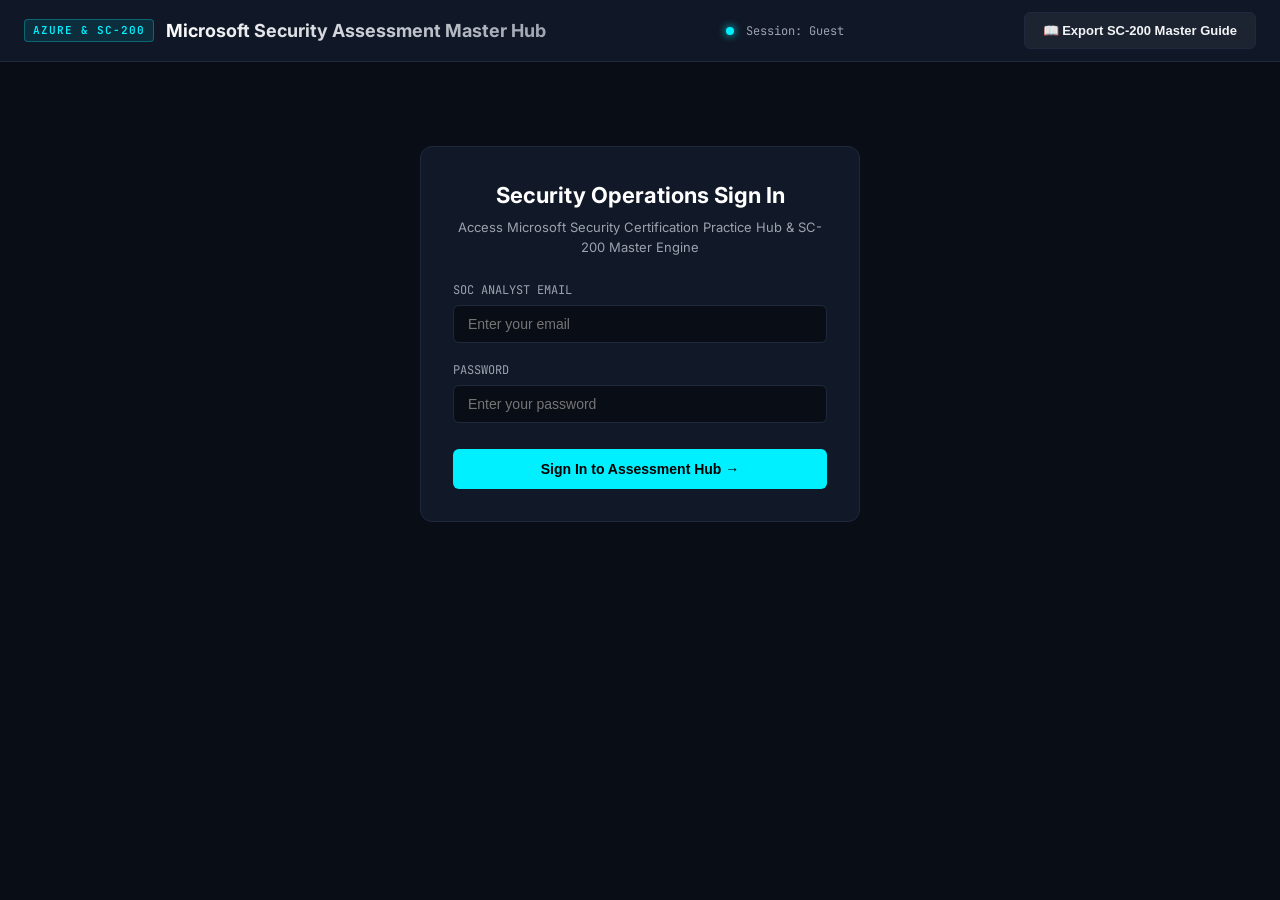
<file: practice.html>
<!DOCTYPE html>
<html lang="en">
<head>
  <meta charset="UTF-8">
  <meta name="viewport" content="width=device-width, initial-scale=1.0">
  <title>SC-200 Practice Hub — Domain Revision & Master Assessment</title>
  <meta name="description" content="SC-200 domain revision practice hub — 500 scenario practice questions with instant feedback, KQL explanations, and audio walkthroughs. Launches the standalone Pearson VUE exam simulator for full test-center conditions.">
  <link rel="stylesheet" href="styles.css">
  <link rel="preconnect" href="https://fonts.googleapis.com">
  <link rel="preconnect" href="https://fonts.gstatic.com" crossorigin>
  <link href="https://fonts.googleapis.com/css2?family=Inter:wght@400;500;600;700;800&family=JetBrains+Mono:wght@400;600;700&display=swap" rel="stylesheet">
</head>
<body>

  <!-- Top Header Navigation Bar -->
  <header class="app-header">
    <div class="brand-title">
      <span class="brand-tag">AZURE & SC-200</span>
      <span class="brand-text">Microsoft Security Assessment Master Hub</span>
    </div>
    
    <div class="header-status">
      <span class="status-dot" id="session-dot"></span>
      <span id="session-text">Session: Guest</span>
    </div>

    <div class="header-actions">
      <span class="user-badge" id="lbl-user-email" style="display: none;">analyst@soc.microsoft.com</span>
      <button class="btn-secondary" id="btn-hdr-dash" style="display: none;" onclick="showView('view-hub')">
        📊 Master Hub
      </button>
      <button class="btn-reset-hdr" id="btn-hdr-reset" style="display: none;" onclick="restartAssessment()">
        <span>🔄</span> Reset Session
      </button>
      <button class="btn-quit" id="btn-global-quit" style="display: none;" onclick="quitAssessment()">
        <span>🛑</span> Quit to Revision
      </button>
      <button class="btn-secondary" id="btn-export-guide" onclick="exportMasterGuide()">
        <span>📖</span> Export SC-200 Master Guide
      </button>
      <button class="btn-quit" id="btn-logout" style="display: none;" onclick="logout()">
        Sign Out
      </button>
    </div>
  </header>

  <!-- Lightweight tab-lock warning banner for timed "Exam" revision submode (no webcam — that's Pearson VUE only) -->
  <div class="proctor-warning-banner" id="proctor-warning" style="display:none; position:fixed; top:70px; right:20px; z-index:999;">
    ⚠️ Focus lost — timed revision requires staying on this tab.
  </div>

  <!-- Main Workspace Content -->
  <main class="main-content">

    <!-- VIEW 0: AUTHENTICATION (LOGIN & REGISTRATION) -->
    <section id="view-auth" class="view-panel active">
      <div class="auth-container">
        <div class="auth-header">
          <h2>Security Operations Sign In</h2>
          <p>Access Microsoft Security Certification Practice Hub & SC-200 Master Engine</p>
        </div>

        <form id="form-login" onsubmit="handleLogin(event)">
          <div class="form-group">
            <label for="input-email">SOC ANALYST EMAIL</label>
            <input type="email" id="input-email" class="form-input" placeholder="Enter your email" required>
          </div>

          <div class="form-group">
            <label for="input-password">PASSWORD</label>
            <input type="password" id="input-password" class="form-input" placeholder="Enter your password" required>
          </div>

          <button type="submit" class="btn-auth">Sign In to Assessment Hub &rarr;</button>
        </form>

      </div>
    </section>

    <!-- VIEW 1: MULTI-EXAM MASTER HUB DASHBOARD -->
    <section id="view-hub" class="view-panel">
      <div class="hub-header">
        <h2>Microsoft Security Certification Hub</h2>
        <p class="triage-subtitle">Select a mode below. SC-200 includes 500 scenario practice questions, authentic Pearson VUE Exam Simulation, AI Proctoring, and SQLite diagnostic report persistence.</p>
      </div>

      <!-- Certification Tracks Grid -->
      <div class="cert-tracks-grid">
        <div class="cert-card active-track" style="border-color: var(--accent-green);">
          <span class="cert-badge" style="background: rgba(16, 185, 129, 0.2); color: var(--accent-green); border: 1px solid var(--accent-green);">🎯 PEARSON VUE REAL EXAM SIMULATOR</span>
          <div class="cert-title">Pearson VUE SC-200 Real Test Center Mode</div>
          <div class="cert-desc">Authentic Pearson VUE exam environment with 50 blueprint-weighted questions, AI camera invigilator monitoring, anti-cheat tab lock, and post-exam diagnostic report. Opens in a dedicated, locked-down test-center page.</div>
          <button class="btn-primary" style="width: 100%; background: var(--accent-green); color: #000;" onclick="launchPearsonVue()">Launch Pearson VUE Real Exam Simulation &rarr;</button>
        </div>

        <div class="cert-card active-track">
          <span class="cert-badge sc200">ACTIVE REVISION • 500 QUESTIONS</span>
          <div class="cert-title">SC-200: Domain Module Revision</div>
          <div class="cert-desc">Target individual domains (XDR, Copilot, Purview, MDE, MDC) with instant answer verification and deep-dive KQL explanations.</div>
          <button class="btn-primary" style="width: 100%;" onclick="openSC200Triage()">Open Domain Revision Triage &rarr;</button>
        </div>

        <div class="cert-card" style="opacity: 0.8;">
          <span class="cert-badge az500">AZURE SECURITY • UPCOMING TRACK</span>
          <div class="cert-title">AZ-500: Microsoft Azure Security Technologies</div>
          <div class="cert-desc">Identity, perimeter defense, data protection, security governance, and cloud security engineering practice questions.</div>
          <button class="btn-secondary" style="width: 100%; cursor: not-allowed;" disabled>AZ-500 Preview Ready</button>
        </div>
      </div>

      <!-- SQLite Analytics -->
      <div class="summary-card" style="max-width: 100%; text-align: left; margin-top: 24px;">
        <h3 style="color: #fff; margin-bottom: 12px;">📊 SQLite Pearson VUE Diagnostic Report History</h3>
        <div id="analytics-history-list" style="color: var(--text-muted); font-size: 13px;">
          Loading previous assessment sessions from SQLite...
        </div>
      </div>
    </section>

    <!-- VIEW 2: MODULE TRIAGE & CONFIGURATION SCREEN -->
    <section id="view-triage" class="view-panel">
      <div class="triage-header">
        <h2>SC-200 Domain Module Selection</h2>
        <p class="triage-subtitle">Select the domain modules to include in your assessment (100 questions per module, 500 total). Strict domain validation ensures ONLY questions matching your chosen modules will be served.</p>
      </div>

      <!-- Module Selection Cards Grid -->
      <div class="module-grid">
        <div class="module-card selected" data-module="xdr" onclick="toggleModule('xdr')">
          <div class="module-card-header">
            <span class="module-badge" style="--module-color: var(--color-xdr)">XDR ONLY</span>
            <div class="custom-checkbox" id="chk-xdr">✓</div>
          </div>
          <div class="module-title">Defender XDR</div>
          <div class="module-count" id="count-xdr">100 questions in bank</div>
        </div>

        <div class="module-card" data-module="copilot" onclick="toggleModule('copilot')">
          <div class="module-card-header">
            <span class="module-badge" style="--module-color: var(--color-copilot)">COPILOT ONLY</span>
            <div class="custom-checkbox" id="chk-copilot"></div>
          </div>
          <div class="module-title">Security Copilot</div>
          <div class="module-count" id="count-copilot">100 questions in bank</div>
        </div>

        <div class="module-card" data-module="purview" onclick="toggleModule('purview')">
          <div class="module-card-header">
            <span class="module-badge" style="--module-color: var(--color-purview)">PURVIEW ONLY</span>
            <div class="custom-checkbox" id="chk-purview"></div>
          </div>
          <div class="module-title">Microsoft Purview</div>
          <div class="module-count" id="count-purview">100 questions in bank</div>
        </div>

        <div class="module-card" data-module="mde" onclick="toggleModule('mde')">
          <div class="module-card-header">
            <span class="module-badge" style="--module-color: var(--color-mde)">MDE ONLY</span>
            <div class="custom-checkbox" id="chk-mde"></div>
          </div>
          <div class="module-title">Defender for Endpoint</div>
          <div class="module-count" id="count-mde">100 questions in bank</div>
        </div>

        <div class="module-card" data-module="mdc" onclick="toggleModule('mdc')">
          <div class="module-card-header">
            <span class="module-badge" style="--module-color: var(--color-mdc)">MDC ONLY</span>
            <div class="custom-checkbox" id="chk-mdc"></div>
          </div>
          <div class="module-title">Defender for Cloud</div>
          <div class="module-count" id="count-mdc">100 questions in bank</div>
        </div>
      </div>

      <!-- Controls & Start Bar -->
      <div class="controls-bar">
        <div class="mode-selector">
          <div class="mode-option active" id="mode-practice" onclick="setMode('practice')">Practice • instant feedback</div>
          <div class="mode-option" id="mode-exam" onclick="setMode('exam')">Exam • AI Invigilator</div>
        </div>

        <div class="question-limit-selector">
          <label for="select-limit">QUESTIONS</label>
          <select id="select-limit" class="custom-select">
            <option value="10">10 Questions</option>
            <option value="25">25 Questions</option>
            <option value="50">50 Questions</option>
            <option value="100" selected>100 Questions per topic</option>
            <option value="all">All Available (500 total)</option>
          </select>
        </div>

        <button class="btn-start" onclick="startAssessment()">
          Start assessment &rarr;
        </button>
      </div>
    </section>

    <!-- VIEW 3: QUIZ & ASSESSMENT INTERFACE -->
    <section id="view-quiz" class="view-panel">
      <!-- Quiz Header Bar -->
      <div class="quiz-header-bar">
        <div class="quiz-meta">
          <span class="question-tracker" id="lbl-question-num">Question 1 of 100</span>
          <span class="timer-badge" id="box-timer" style="display: none;">⏱️ <span id="lbl-timer">100:00</span></span>
        </div>

        <div class="audio-control-box">
          <button class="btn-audio" id="btn-audio-play" onclick="toggleAudioExplanation()">
            <span id="audio-icon">🔊</span> <span id="audio-text">Audio Explanation</span>
          </button>
          
          <div class="audio-visualizer" id="audio-wave">
            <div class="bar"></div>
            <div class="bar"></div>
            <div class="bar"></div>
            <div class="bar"></div>
          </div>

          <select class="speed-selector" id="select-speech-rate" onchange="changeSpeechRate(this.value)">
            <option value="1">1.0x</option>
            <option value="1.25" selected>1.25x</option>
            <option value="1.5">1.5x</option>
          </select>
        </div>
      </div>

      <!-- Feedback Banner -->
      <div id="banner-answer-feedback" class="answer-feedback-banner" style="display: none;"></div>

      <!-- Question Card -->
      <div class="question-card">
        <div class="scenario-box" id="lbl-scenario">Loading scenario...</div>
        <div class="question-text" id="lbl-question-text">Loading question prompt...</div>
        <div class="options-list" id="container-options"></div>

        <div class="quiz-actions-bar">
          <div class="nav-buttons-group">
            <button class="btn-secondary" onclick="goToPreviousQuestion()" id="btn-prev" disabled>&larr; Previous</button>
            <button class="btn-secondary" onclick="flagQuestion()" id="btn-flag">🚩 Flag</button>
            <button class="btn-secondary" onclick="restartAssessment()">🔄 Reset</button>
          </div>
          
          <div style="display: flex; gap: 10px;">
            <button class="btn-secondary" onclick="toggleInDepthExplanation()" id="btn-in-depth" style="display: none;">💡 In-Depth Explanation</button>
            <button class="btn-primary" onclick="submitOrNextAnswer()" id="btn-submit">Verify Answer</button>
          </div>
        </div>

        <div class="explanation-panel" id="drawer-explanation" style="display: none;">
          <div class="exp-tabs">
            <div class="exp-tab active" onclick="switchExpTab('concept')">Concept & Rationale</div>
            <div class="exp-tab" onclick="switchExpTab('analysis')">Option Analysis</div>
            <div class="exp-tab" onclick="switchExpTab('code')">KQL / Commands</div>
            <div class="exp-tab" onclick="switchExpTab('soc')">SOC Playbook Tip</div>
          </div>

          <div class="exp-content active" id="tab-exp-concept"></div>
          <div class="exp-content" id="tab-exp-analysis"></div>
          <div class="exp-content" id="tab-exp-code"></div>
          <div class="exp-content" id="tab-exp-soc"></div>
        </div>
      </div>
    </section>

    <!-- VIEW 6: PRACTICE MODE SUMMARY -->
    <section id="view-summary" class="view-panel">
      <div class="summary-card" style="max-width: 900px;">
        <h2 style="color: var(--accent-cyan);">Practice Session Complete</h2>
        <p style="color: var(--text-muted); font-size: 14px; margin-bottom: 16px;">SC-200 Domain Revision Assessment Results</p>

        <div class="score-circle">
          <div class="score-number" id="lbl-score-num">0</div>
          <div class="score-total">/ 1000 score</div>
        </div>

        <div class="pass-badge" id="badge-practice-pass">RESULT PENDING</div>

        <div style="text-align: left; margin: 20px 0;">
          <h4 style="color: #fff; margin-bottom: 10px;">Domain Breakdown:</h4>
          <div id="practice-domain-breakdown"></div>
        </div>

        <div style="text-align: left; margin-top: 30px;">
          <h3 style="color: #fff; margin-bottom: 16px;">Question Review:</h3>
          <div id="practice-review-list"></div>
        </div>

        <div style="display: flex; justify-content: center; gap: 14px; margin-top: 30px; flex-wrap: wrap;">
          <button class="btn-secondary" onclick="showView('view-hub')">Back to Master Hub</button>
          <button class="btn-primary" onclick="openSC200Triage()">Start New Practice Session &rarr;</button>
        </div>
      </div>
    </section>

  </main>

  <!-- Load Questions Bank & Application Script -->
  <script src="sc200_questions.js"></script>
  <script>
    // State Variables
    let currentUser = null;
    let selectedModules = ['xdr'];
    let currentMode = 'practice';
    let activeQuestions = [];
    let currentIndex = 0;
    let userAnswers = {};
    let verifiedQuestions = {};
    let flaggedQuestions = {};
    let speechUtterance = null;
    let isSpeechPlaying = false;
    let speechRate = 1.25;
    let timerInterval = null;
    let timeRemaining = 3600;
    let shuffledOptionsMap = {}; // Tracks option shuffling per question

    // OPTION SHUFFLING ENGINE — randomizes A/B/C/D order per question
    function shuffleQuestionOptions(q) {
      if (shuffledOptionsMap[q.id]) return shuffledOptionsMap[q.id];
      const indices = [0, 1, 2, 3];
      for (let i = indices.length - 1; i > 0; i--) {
        const j = Math.floor(Math.random() * (i + 1));
        [indices[i], indices[j]] = [indices[j], indices[i]];
      }
      const shuffled = {
        options: indices.map(i => q.options[i]),
        correctIndex: indices.indexOf(q.correctIndex),
        originalToShuffled: indices
      };
      shuffledOptionsMap[q.id] = shuffled;
      return shuffled;
    }

    document.addEventListener('DOMContentLoaded', () => {
      checkAuth();
      updateModuleCardUI();
      initAntiCheatProtection();
    });

    // ANTI-CHEAT TAB LOCK (timed "Exam" revision submode only — no webcam here;
    // full AI proctoring lives in the standalone pearson.html test-center page)
    function initAntiCheatProtection() {
      const showFocusWarning = () => {
        const banner = document.getElementById('proctor-warning');
        banner.style.display = 'block';
        setTimeout(() => { banner.style.display = 'none'; }, 4000);
      };

      document.addEventListener('visibilitychange', () => {
        if (document.hidden && currentMode === 'exam') showFocusWarning();
      });

      window.addEventListener('blur', () => {
        if (currentMode === 'exam') showFocusWarning();
      });

      document.addEventListener('contextmenu', e => {
        if (currentMode === 'exam') e.preventDefault();
      });

      document.addEventListener('copy', e => {
        if (currentMode === 'exam') {
          e.preventDefault();
          alert('Copying exam questions is disabled to protect question bank security.');
        }
      });

      document.addEventListener('selectstart', e => {
        if (currentMode === 'exam') e.preventDefault();
      });
    }

    // Opens the standalone, locked-down Pearson VUE test-center page.
    // currentUser is already in localStorage under 'sc200_user' — pearson.html reads it from there.
    function launchPearsonVue() {
      window.location.href = 'pearson.html';
    }

    function showView(viewId) {
      document.querySelectorAll('.view-panel').forEach(v => v.classList.remove('active'));
      document.getElementById(viewId).classList.add('active');
      if (viewId === 'view-hub') loadUserAnalytics();
    }

    // AUTHENTICATION LOGIC
    function checkAuth() {
      const savedUser = localStorage.getItem('sc200_user');
      if (savedUser) {
        currentUser = JSON.parse(savedUser);
        document.getElementById('lbl-user-email').innerText = currentUser.email;
        document.getElementById('lbl-user-email').style.display = 'inline-block';
        document.getElementById('btn-hdr-dash').style.display = 'inline-flex';
        document.getElementById('btn-logout').style.display = 'inline-flex';
        showView('view-hub');
      } else {
        showView('view-auth');
      }
    }

    async function handleLogin(e) {
      e.preventDefault();
      const email = document.getElementById('input-email').value;
      const password = document.getElementById('input-password').value;

      try {
        const res = await fetch('/api/login', {
          method: 'POST',
          headers: { 'Content-Type': 'application/json' },
          body: JSON.stringify({ email, password })
        });
        const data = await res.json();
        if (data.success) {
          currentUser = data.user;
          localStorage.setItem('sc200_user', JSON.stringify(currentUser));
          document.getElementById('lbl-user-email').innerText = currentUser.email;
          document.getElementById('lbl-user-email').style.display = 'inline-block';
          document.getElementById('btn-hdr-dash').style.display = 'inline-flex';
          document.getElementById('btn-logout').style.display = 'inline-flex';
          showView('view-hub');
        } else {
          alert(data.error || 'Login failed.');
        }
      } catch (err) {
        currentUser = { email: email, fullName: "SOC Analyst", role: "student" };
        localStorage.setItem('sc200_user', JSON.stringify(currentUser));
        document.getElementById('lbl-user-email').innerText = currentUser.email;
        document.getElementById('lbl-user-email').style.display = 'inline-block';
        document.getElementById('btn-hdr-dash').style.display = 'inline-flex';
        document.getElementById('btn-logout').style.display = 'inline-flex';
        showView('view-hub');
      }
    }

    function logout() {
      localStorage.removeItem('sc200_user');
      currentUser = null;
      document.getElementById('lbl-user-email').style.display = 'none';
      document.getElementById('btn-hdr-dash').style.display = 'none';
      document.getElementById('btn-logout').style.display = 'none';
      showView('view-auth');
    }

    async function loadUserAnalytics() {
      if (!currentUser) return;
      try {
        const res = await fetch(`/api/pearson/history?email=${encodeURIComponent(currentUser.email)}`);
        const data = await res.json();
        if (data.success && data.history.length > 0) {
          let html = '<table style="width:100%; border-collapse:collapse; font-size:12px; font-family:var(--font-mono);">';
          html += '<tr style="border-bottom:1px solid var(--border-color); text-align:left; color:var(--text-muted);"><th>Timestamp</th><th>Score</th><th>Result</th><th>Questions</th><th>Time Spent</th><th>Strikes</th></tr>';
          data.history.forEach(h => {
            const mins = Math.floor(h.timeSpent / 60);
            html += `<tr style="border-bottom:1px solid rgba(255,255,255,0.05);">
              <td style="padding:6px 0;">${h.timestamp}</td>
              <td style="color:var(--accent-cyan); font-weight:700;">${h.score}/1000</td>
              <td style="color:${h.passed ? 'var(--accent-green)' : 'var(--accent-red)'}">${h.passed ? 'PASSED' : 'FAILED'}</td>
              <td>${h.correct}/${h.total}</td>
              <td>${mins} mins</td>
              <td>${h.strikes}</td>
            </tr>`;
          });
          html += '</table>';
          document.getElementById('analytics-history-list').innerHTML = html;
        } else {
          document.getElementById('analytics-history-list').innerText = 'No previous Pearson VUE Exam Simulation sessions recorded in SQLite yet.';
        }
      } catch (err) {
        document.getElementById('analytics-history-list').innerText = 'SQLite analytics offline.';
      }
    }

    function openSC200Triage() { showView('view-triage'); }

    // MODULE TRIAGE SELECTION
    function toggleModule(modId) {
      const idx = selectedModules.indexOf(modId);
      if (idx > -1) {
        if (selectedModules.length > 1) selectedModules.splice(idx, 1);
      } else {
        selectedModules.push(modId);
      }
      updateModuleCardUI();
    }

    function updateModuleCardUI() {
      document.querySelectorAll('.module-card').forEach(card => {
        const mod = card.getAttribute('data-module');
        const chk = document.getElementById(`chk-${mod}`);
        if (selectedModules.includes(mod)) {
          card.classList.add('selected');
          chk.innerText = '✓';
        } else {
          card.classList.remove('selected');
          chk.innerText = '';
        }
      });
    }

    function setMode(mode) {
      currentMode = mode;
      document.getElementById('mode-practice').classList.toggle('active', mode === 'practice');
      document.getElementById('mode-exam').classList.toggle('active', mode === 'exam');
    }

    // DOMAIN REVISION PRACTICE FUNCTIONS

    // Fisher-Yates shuffle to pick a true random sample from a pool each session
    function sampleRandom(arr, n) {
      const copy = arr.slice();
      for (let i = copy.length - 1; i > 0; i--) {
        const j = Math.floor(Math.random() * (i + 1));
        [copy[i], copy[j]] = [copy[j], copy[i]];
      }
      return copy.slice(0, n);
    }

    function startAssessment() {
      // Preserve the mode the user toggled (practice vs exam) — don't overwrite it.
      if (currentMode !== 'exam') currentMode = 'practice';

      const limitVal = document.getElementById('select-limit').value;
      let pool = [];

      selectedModules.forEach(mod => {
        const modQs = SC200_QUESTIONS.filter(q => q.module === mod);
        if (limitVal === 'all') pool = pool.concat(modQs);
        else pool = pool.concat(sampleRandom(modQs, parseInt(limitVal, 10)));
      });

      // Shuffle the combined pool for display order
      activeQuestions = sampleRandom(pool, pool.length);
      currentIndex = 0;
      userAnswers = {};
      verifiedQuestions = {};
      flaggedQuestions = {};
      shuffledOptionsMap = {}; // Reset option shuffling for new session

      showView('view-quiz');
      document.getElementById('btn-global-quit').style.display = 'inline-flex';
      document.getElementById('btn-hdr-reset').style.display = 'inline-flex';
      document.getElementById('session-dot').classList.add('active');

      // Exam sub-mode: show timer and start countdown (60 min timed revision drill)
      if (currentMode === 'exam') {
        document.getElementById('box-timer').style.display = 'inline-flex';
        startTimer(3600); // 60 minutes for a timed revision drill
        document.getElementById('session-text').innerText = `Active Session: EXAM DRILL (${activeQuestions.length} Qs)`;
      } else {
        document.getElementById('box-timer').style.display = 'none';
        clearInterval(timerInterval);
        document.getElementById('session-text').innerText = `Active Session: PRACTICE (${activeQuestions.length} Qs)`;
      }

      renderCurrentQuestion();
    }

    function renderCurrentQuestion() {
      stopAudioExplanation();
      const q = activeQuestions[currentIndex];
      document.getElementById('lbl-question-num').innerText = `Question ${currentIndex + 1} of ${activeQuestions.length} [Module: ${q.module.toUpperCase()}]`;
      document.getElementById('lbl-scenario').innerText = q.scenario;
      document.getElementById('lbl-question-text').innerText = q.question;
      document.getElementById('btn-prev').disabled = (currentIndex === 0);

      const container = document.getElementById('container-options');
      container.innerHTML = '';

      const shuffled = shuffleQuestionOptions(q);
      const isVerified = verifiedQuestions[q.id] === true;
      const feedbackBanner = document.getElementById('banner-answer-feedback');

      if (isVerified) {
        const isCorrect = (userAnswers[q.id] === shuffled.correctIndex);
        feedbackBanner.style.display = 'flex';
        feedbackBanner.className = `answer-feedback-banner ${isCorrect ? 'correct' : 'incorrect'}`;
        feedbackBanner.innerHTML = isCorrect ? '<span>✅ CORRECT ANSWER! Excellent SOC Decision.</span>' : `<span>❌ WRONG ANSWER! Correct Choice is Option ${String.fromCharCode(65 + shuffled.correctIndex)}.</span>`;
      } else {
        feedbackBanner.style.display = 'none';
      }

      shuffled.options.forEach((opt, idx) => {
        const item = document.createElement('div');
        item.className = 'option-item';
        if (userAnswers[q.id] === idx) item.classList.add('selected');
        if (isVerified) {
          if (idx === shuffled.correctIndex) item.classList.add('correct');
          else if (userAnswers[q.id] === idx) item.classList.add('incorrect');
        }
        item.onclick = () => selectOption(idx);
        item.innerHTML = `<div class="option-letter">${String.fromCharCode(65 + idx)}</div><div class="option-label-text">${opt}</div>`;
        container.appendChild(item);
      });

      const drawer = document.getElementById('drawer-explanation');
      const btnInDepth = document.getElementById('btn-in-depth');
      const btnSubmit = document.getElementById('btn-submit');

      if (isVerified) {
        populateExplanationTabs(q);
        drawer.style.display = 'block';
        btnInDepth.style.display = 'inline-flex';
        btnSubmit.innerText = (currentIndex === activeQuestions.length - 1) ? 'Finish Assessment' : 'Next Question &rarr;';
      } else {
        drawer.style.display = 'none';
        btnInDepth.style.display = 'none';
        btnSubmit.innerText = 'Verify Answer';
      }
      document.getElementById('btn-flag').innerText = flaggedQuestions[q.id] ? '🚩 Flagged' : '🚩 Flag';
    }

    function selectOption(idx) {
      const q = activeQuestions[currentIndex];
      if (verifiedQuestions[q.id]) return;
      userAnswers[q.id] = idx;
      document.querySelectorAll('.option-item').forEach((item, i) => item.classList.toggle('selected', i === idx));
    }

    function flagQuestion() {
      const q = activeQuestions[currentIndex];
      flaggedQuestions[q.id] = !flaggedQuestions[q.id];
      document.getElementById('btn-flag').innerText = flaggedQuestions[q.id] ? '🚩 Flagged' : '🚩 Flag';
    }

    function goToPreviousQuestion() { if (currentIndex > 0) { currentIndex--; renderCurrentQuestion(); } }

    function submitOrNextAnswer() {
      const q = activeQuestions[currentIndex];
      if (userAnswers[q.id] === undefined) { alert('Please select an option before proceeding.'); return; }
      if (!verifiedQuestions[q.id]) {
        verifiedQuestions[q.id] = true;
        verifyAnswerUI();
        triggerAudioExplanation(q.audioSummary);
        return;
      }
      if (currentIndex < activeQuestions.length - 1) { currentIndex++; renderCurrentQuestion(); }
      else finishAssessment();
    }

    function verifyAnswerUI() {
      const q = activeQuestions[currentIndex];
      const shuffled = shuffleQuestionOptions(q);
      const isCorrect = (userAnswers[q.id] === shuffled.correctIndex);
      const feedbackBanner = document.getElementById('banner-answer-feedback');
      feedbackBanner.style.display = 'flex';
      feedbackBanner.className = `answer-feedback-banner ${isCorrect ? 'correct' : 'incorrect'}`;
      feedbackBanner.innerHTML = isCorrect ? '<span>✅ CORRECT ANSWER! Excellent SOC Decision.</span>' : `<span>❌ WRONG ANSWER! Correct Choice is Option ${String.fromCharCode(65 + shuffled.correctIndex)}.</span>`;

      document.querySelectorAll('.option-item').forEach((item, i) => {
        if (i === shuffled.correctIndex) item.classList.add('correct');
        else if (userAnswers[q.id] === i) item.classList.add('incorrect');
      });

      document.getElementById('btn-in-depth').style.display = 'inline-flex';
      document.getElementById('btn-submit').innerText = (currentIndex === activeQuestions.length - 1) ? 'Finish Assessment' : 'Next Question &rarr;';
      populateExplanationTabs(q);
      document.getElementById('drawer-explanation').style.display = 'block';
    }

    function populateExplanationTabs(q) {
      const exp = q.explanation;
      document.getElementById('tab-exp-concept').innerHTML = `<h4 style="color:var(--accent-cyan); margin-bottom:8px;">${exp.concept}</h4><p>${q.audioSummary}</p><div class="soc-tip-box"><strong>Doc Ref:</strong> ${exp.docRef}</div>`;
      let optHTML = '<ul style="list-style:none; padding:0;">';
      exp.analysis.forEach(line => { optHTML += `<li style="margin-bottom:8px; color:${line.startsWith('CORRECT') ? 'var(--accent-green)' : 'var(--text-muted)'}">${line}</li>`; });
      optHTML += '</ul>';
      document.getElementById('tab-exp-analysis').innerHTML = optHTML;
      document.getElementById('tab-exp-code').innerHTML = `<div class="code-block">${exp.codeSnippet}</div>`;
      document.getElementById('tab-exp-soc').innerHTML = `<div class="soc-tip-box"><strong>⚡ SOC Triage Tip:</strong><br>${exp.socTip}</div>`;
    }

    function toggleInDepthExplanation() { const d = document.getElementById('drawer-explanation'); d.style.display = (d.style.display === 'none') ? 'block' : 'none'; }
    function switchExpTab(tabName) {
      document.querySelectorAll('.exp-tab').forEach(t => t.classList.toggle('active', t.getAttribute('onclick').includes(tabName)));
      document.querySelectorAll('.exp-content').forEach(c => c.classList.toggle('active', c.id === `tab-exp-${tabName}`));
    }

    // AUDIO SPEECH SYNTHESIS
    function toggleAudioExplanation() {
      if (isSpeechPlaying) stopAudioExplanation();
      else triggerAudioExplanation(activeQuestions[currentIndex].audioSummary);
    }

    function triggerAudioExplanation(text) {
      if (!('speechSynthesis' in window)) return;
      stopAudioExplanation();
      speechUtterance = new SpeechSynthesisUtterance(text);
      speechUtterance.rate = speechRate;
      speechUtterance.onstart = () => {
        isSpeechPlaying = true;
        document.getElementById('audio-icon').innerText = '⏸️';
        document.getElementById('audio-text').innerText = 'Pause Audio';
        document.getElementById('audio-wave').classList.add('playing');
      };
      speechUtterance.onend = () => stopAudioUIState();
      speechUtterance.onerror = () => stopAudioUIState();
      window.speechSynthesis.speak(speechUtterance);
    }

    function stopAudioExplanation() { if ('speechSynthesis' in window) window.speechSynthesis.cancel(); stopAudioUIState(); }
    function stopAudioUIState() { isSpeechPlaying = false; document.getElementById('audio-icon').innerText = '🔊'; document.getElementById('audio-text').innerText = 'Audio Explanation'; document.getElementById('audio-wave').classList.remove('playing'); }
    function changeSpeechRate(val) { speechRate = parseFloat(val); if (isSpeechPlaying) triggerAudioExplanation(activeQuestions[currentIndex].audioSummary); }

    function startTimer(seconds) {
      clearInterval(timerInterval);
      timeRemaining = seconds;
      timerInterval = setInterval(() => {
        timeRemaining--;
        const mins = Math.floor(timeRemaining / 60);
        const secs = timeRemaining % 60;
        const timeStr = `${mins}:${secs < 10 ? '0' : ''}${secs}`;
        if (document.getElementById('lbl-timer')) document.getElementById('lbl-timer').innerText = timeStr;

        if (timeRemaining <= 0) {
          clearInterval(timerInterval);
          alert('Time limit reached!');
          finishAssessment();
        }
      }, 1000);
    }

    function restartAssessment() {
      if (confirm('Reset session progress?')) {
        stopAudioExplanation();
        userAnswers = {}; verifiedQuestions = {}; flaggedQuestions = {}; shuffledOptionsMap = {}; currentIndex = 0; renderCurrentQuestion();
      }
    }

    function quitAssessment() {
      if (confirm('Quit to master hub?')) {
        stopAudioExplanation(); clearInterval(timerInterval); showView('view-hub');
      }
    }

    function finishAssessment() {
      stopAudioExplanation(); clearInterval(timerInterval);
      let correctCount = 0;
      const domainStats = {};
      activeQuestions.forEach(q => {
        const shuffled = shuffleQuestionOptions(q);
        if (!domainStats[q.module]) domainStats[q.module] = { c: 0, t: 0 };
        domainStats[q.module].t++;
        if (userAnswers[q.id] === shuffled.correctIndex) {
          correctCount++;
          domainStats[q.module].c++;
        }
      });
      const finalScore = Math.round((correctCount / activeQuestions.length) * 1000);
      const isPassed = finalScore >= 700;

      document.getElementById('lbl-score-num').innerText = finalScore;
      const badge = document.getElementById('badge-practice-pass');
      badge.className = `pass-badge ${isPassed ? 'passed' : 'failed'}`;
      badge.innerText = isPassed ? 'PASSED (Threshold: 700)' : 'FAILED (Threshold: 700)';

      // Domain breakdown
      let breakdownHTML = '';
      Object.keys(domainStats).forEach(mod => {
        const pct = Math.round((domainStats[mod].c / domainStats[mod].t) * 100);
        breakdownHTML += `<div style="margin-bottom: 10px;"><div style="display:flex;justify-content:space-between;font-size:12px;font-family:var(--font-mono);margin-bottom:4px;"><span>${mod.toUpperCase()} (${domainStats[mod].c}/${domainStats[mod].t})</span><span>${pct}%</span></div><div style="height:6px;background:var(--bg-dark);border-radius:3px;overflow:hidden;"><div style="width:${pct}%;height:100%;background:${pct >= 70 ? 'var(--accent-green)' : 'var(--accent-red)'};"></div></div></div>`;
      });
      document.getElementById('practice-domain-breakdown').innerHTML = breakdownHTML;

      // Question review
      let reviewHTML = '';
      activeQuestions.forEach((q, i) => {
        const shuffled = shuffleQuestionOptions(q);
        const uAns = userAnswers[q.id];
        const isCorrect = (uAns === shuffled.correctIndex);
        reviewHTML += `<div class="report-q-card"><div class="report-q-header"><span class="report-q-tag ${isCorrect ? 'correct' : 'incorrect'}">Q${i+1} [${q.module.toUpperCase()}] - ${isCorrect ? '✅ CORRECT' : '❌ INCORRECT'}</span></div><div style="font-weight:600;color:#fff;font-size:14px;margin-bottom:6px;">${q.question}</div><div style="font-size:13px;margin-bottom:6px;"><strong>Your Choice:</strong> ${uAns !== undefined ? String.fromCharCode(65+uAns)+'. '+shuffled.options[uAns] : 'Not Answered'} | <strong style="color:var(--accent-green);">Correct: ${String.fromCharCode(65+shuffled.correctIndex)}. ${shuffled.options[shuffled.correctIndex]}</strong></div></div>`;
      });
      document.getElementById('practice-review-list').innerHTML = reviewHTML;

      // Save to SQLite
      if (currentUser) {
        fetch('/api/session/submit', {
          method: 'POST', headers: {'Content-Type':'application/json'},
          body: JSON.stringify({userEmail:currentUser.email, examCode:'SC-200', mode:'practice', score:finalScore, totalQuestions:activeQuestions.length, correctQuestions:correctCount, domainStats:domainStats})
        }).catch(() => {});
      }
      showView('view-summary');
    }

    function exportMasterGuide() {
      let content = `# SC-200 Master Revision Guide\n\nTotal Questions: ${SC200_QUESTIONS.length}\n\n---\n\n`;
      SC200_QUESTIONS.forEach((q, i) => {
        content += `### Q${i + 1} [${q.module.toUpperCase()}] ${q.topic}\n\n**Scenario:** ${q.scenario}\n\n**Question:** ${q.question}\n\n**Audio Summary:** ${q.audioSummary}\n\n---\n\n`;
      });
      const blob = new Blob([content], { type: 'text/markdown' });
      const url = URL.createObjectURL(blob);
      const a = document.createElement('a'); a.href = url; a.download = 'SC200_Master_Guide.md'; a.click(); URL.revokeObjectURL(url);
    }
  </script>
</body>
</html>
</file>
<file: styles.css>
/* Dual Environment Design System - Cyber Dark Revision & Pearson VUE Exam Simulator */
:root {
  --bg-dark: #090d16;
  --bg-card: #111827;
  --bg-card-hover: #1f293d;
  --border-color: #1f293d;
  --border-highlight: #374151;
  --text-main: #f3f4f6;
  --text-muted: #9ca3af;
  --text-dim: #6b7280;

  /* Pearson VUE Exam Tokens */
  --pearson-blue: #002b49;
  --pearson-header-bg: #0b1528;
  --pearson-accent: #0084d1;

  /* Module Brand Colors */
  --color-xdr: #00f0ff;
  --color-copilot: #a855f7;
  --color-purview: #f97316;
  --color-mde: #ef4444;
  --color-mdc: #3b82f6;

  /* Accent Colors */
  --accent-cyan: #00f0ff;
  --accent-green: #10b981;
  --accent-red: #f43f5e;
  --accent-yellow: #f59e0b;
  --accent-purple: #8b5cf6;

  --font-sans: 'Inter', -apple-system, BlinkMacSystemFont, 'Segoe UI', Roboto, sans-serif;
  --font-mono: 'JetBrains Mono', 'Fira Code', Consolas, monospace;
}

* {
  box-sizing: border-box;
  margin: 0;
  padding: 0;
}

body {
  background-color: var(--bg-dark);
  color: var(--text-main);
  font-family: var(--font-sans);
  min-height: 100vh;
  display: flex;
  flex-direction: column;
  line-height: 1.5;
  overflow-x: hidden;
}

/* Header Navbar */
.app-header {
  background: rgba(17, 24, 39, 0.98);
  border-bottom: 1px solid var(--border-color);
  padding: 12px 24px;
  display: flex;
  align-items: center;
  justify-content: space-between;
  position: sticky;
  top: 0;
  z-index: 100;
}

.brand-title {
  display: flex;
  align-items: center;
  gap: 12px;
}

.brand-tag {
  font-family: var(--font-mono);
  font-size: 11px;
  background: rgba(0, 240, 255, 0.1);
  color: var(--accent-cyan);
  border: 1px solid rgba(0, 240, 255, 0.3);
  padding: 2px 8px;
  border-radius: 4px;
  letter-spacing: 1px;
  font-weight: 600;
}

.brand-text {
  font-size: 18px;
  font-weight: 700;
  background: linear-gradient(135deg, #ffffff 0%, #9ca3af 100%);
  -webkit-background-clip: text;
  -webkit-text-fill-color: transparent;
}

.header-status {
  display: flex;
  align-items: center;
  gap: 12px;
  font-family: var(--font-mono);
  font-size: 12px;
  color: var(--text-muted);
}

.status-dot {
  width: 8px;
  height: 8px;
  border-radius: 50%;
  background-color: var(--accent-cyan);
  box-shadow: 0 0 8px var(--accent-cyan);
}

.status-dot.active {
  background-color: var(--accent-green);
  box-shadow: 0 0 8px var(--accent-green);
}

.header-actions {
  display: flex;
  align-items: center;
  gap: 12px;
}

.user-badge {
  font-family: var(--font-mono);
  font-size: 12px;
  color: var(--accent-cyan);
  background: rgba(0, 240, 255, 0.08);
  padding: 4px 10px;
  border-radius: 6px;
  border: 1px solid rgba(0, 240, 255, 0.2);
}

.btn-quit {
  background: rgba(239, 68, 68, 0.12);
  color: #fca5a5;
  border: 1px solid rgba(239, 68, 68, 0.3);
  padding: 8px 16px;
  border-radius: 6px;
  font-size: 13px;
  font-weight: 600;
  cursor: pointer;
  display: inline-flex;
  align-items: center;
  gap: 6px;
}

.btn-quit:hover {
  background: rgba(239, 68, 68, 0.25);
  border-color: #ef4444;
  color: #ffffff;
}

.btn-reset-hdr {
  background: rgba(245, 158, 11, 0.12);
  color: var(--accent-yellow);
  border: 1px solid rgba(245, 158, 11, 0.3);
  padding: 8px 14px;
  border-radius: 6px;
  font-size: 13px;
  font-weight: 600;
  cursor: pointer;
}

.btn-reset-hdr:hover {
  background: rgba(245, 158, 11, 0.25);
  border-color: var(--accent-yellow);
}

/* Main Container */
.main-content {
  max-width: 1280px;
  width: 100%;
  margin: 0 auto;
  padding: 24px;
  flex: 1;
}

.view-panel {
  display: none;
}

.view-panel.active {
  display: block;
}

/* PEARSON VUE EXAM SIMULATION INTERFACE */
.pearson-header-bar {
  background: var(--pearson-header-bg);
  border-bottom: 2px solid var(--pearson-accent);
  padding: 12px 24px;
  display: flex;
  align-items: center;
  justify-content: space-between;
  border-radius: 8px 8px 0 0;
  margin-bottom: 20px;
}

.pearson-candidate-info {
  font-family: var(--font-mono);
  font-size: 13px;
  color: #fff;
}

.pearson-timer-box {
  background: rgba(245, 158, 11, 0.15);
  border: 1px solid var(--accent-yellow);
  color: var(--accent-yellow);
  padding: 6px 14px;
  border-radius: 4px;
  font-family: var(--font-mono);
  font-weight: 700;
  font-size: 14px;
}

.pearson-palette-grid {
  display: flex;
  flex-wrap: wrap;
  gap: 6px;
  background: rgba(15, 23, 42, 0.9);
  border: 1px solid var(--border-color);
  padding: 12px;
  border-radius: 6px;
  margin-bottom: 20px;
}

.palette-btn {
  width: 32px;
  height: 32px;
  border-radius: 4px;
  background: rgba(255, 255, 255, 0.05);
  border: 1px solid var(--border-color);
  color: var(--text-muted);
  font-family: var(--font-mono);
  font-size: 11px;
  font-weight: 700;
  cursor: pointer;
  display: flex;
  align-items: center;
  justify-content: center;
}

.palette-btn.active {
  border-color: var(--accent-cyan);
  background: rgba(0, 240, 255, 0.2);
  color: #fff;
}

.palette-btn.answered {
  background: rgba(16, 185, 129, 0.2);
  border-color: var(--accent-green);
  color: var(--accent-green);
}

.palette-btn.flagged {
  border-color: var(--accent-yellow);
  background: rgba(245, 158, 11, 0.2);
  color: var(--accent-yellow);
}

/* POST-EXAM DIAGNOSTIC SCORE REPORT WITH READ ALOUD AUDIO */
.report-q-card {
  background: var(--bg-card);
  border: 1px solid var(--border-color);
  border-radius: 8px;
  padding: 20px;
  margin-bottom: 16px;
  text-align: left;
}

.report-q-header {
  display: flex;
  align-items: center;
  justify-content: space-between;
  margin-bottom: 12px;
}

.report-q-tag {
  font-family: var(--font-mono);
  font-size: 11px;
  padding: 2px 8px;
  border-radius: 4px;
  font-weight: 700;
}

.report-q-tag.correct {
  background: rgba(16, 185, 129, 0.2);
  color: var(--accent-green);
  border: 1px solid var(--accent-green);
}

.report-q-tag.incorrect {
  background: rgba(244, 63, 94, 0.2);
  color: var(--accent-red);
  border: 1px solid var(--accent-red);
}

.btn-read-aloud {
  background: rgba(0, 240, 255, 0.15);
  color: var(--accent-cyan);
  border: 1px solid var(--accent-cyan);
  padding: 6px 12px;
  border-radius: 14px;
  font-size: 12px;
  font-weight: 600;
  cursor: pointer;
  display: inline-flex;
  align-items: center;
  gap: 6px;
}

.btn-read-aloud:hover {
  background: var(--accent-cyan);
  color: #000;
}

/* AUTH & OTHER STYLES */
.auth-container {
  max-width: 440px;
  margin: 60px auto;
  background: var(--bg-card);
  border: 1px solid var(--border-color);
  border-radius: 12px;
  padding: 32px;
}

.auth-header {
  text-align: center;
  margin-bottom: 24px;
}

.auth-header h2 {
  font-size: 22px;
  color: #fff;
  margin-bottom: 6px;
}

.auth-header p {
  color: var(--text-muted);
  font-size: 13px;
}

.form-group {
  margin-bottom: 18px;
}

.form-group label {
  display: block;
  font-size: 12px;
  font-family: var(--font-mono);
  color: var(--text-muted);
  margin-bottom: 6px;
}

.form-input {
  width: 100%;
  background: var(--bg-dark);
  border: 1px solid var(--border-color);
  color: #fff;
  padding: 10px 14px;
  border-radius: 6px;
  font-size: 14px;
  outline: none;
}

.btn-auth {
  width: 100%;
  background: var(--accent-cyan);
  color: #000;
  border: none;
  padding: 12px;
  border-radius: 6px;
  font-weight: 700;
  font-size: 14px;
  cursor: pointer;
  margin-top: 8px;
}

.demo-credentials {
  background: rgba(15, 23, 42, 0.8);
  border: 1px solid var(--border-highlight);
  border-radius: 6px;
  padding: 12px;
  margin-top: 20px;
  font-size: 11px;
  font-family: var(--font-mono);
  color: var(--text-muted);
}

/* TRIAGE HEADER (hub subtitle + module-triage screen heading) */
.triage-header {
  margin-bottom: 24px;
}

.triage-subtitle {
  font-size: 13px;
  color: var(--text-muted);
  margin-top: 6px;
}

/* HUB DASHBOARD */
.hub-header {
  margin-bottom: 28px;
}

.cert-tracks-grid {
  display: grid;
  grid-template-columns: repeat(auto-fill, minmax(320px, 1fr));
  gap: 20px;
  margin-bottom: 32px;
}

.cert-card {
  background: var(--bg-card);
  border: 1px solid var(--border-color);
  border-radius: 10px;
  padding: 24px;
  position: relative;
}

.cert-card.active-track {
  border-color: var(--accent-cyan);
  box-shadow: 0 0 20px rgba(0, 240, 255, 0.15);
}

.cert-badge {
  font-family: var(--font-mono);
  font-size: 11px;
  padding: 3px 8px;
  border-radius: 4px;
  display: inline-block;
  margin-bottom: 12px;
  font-weight: 700;
}

.cert-badge.sc200 {
  background: rgba(0, 240, 255, 0.15);
  color: var(--accent-cyan);
  border: 1px solid var(--accent-cyan);
}

.cert-badge.az500 {
  background: rgba(59, 130, 246, 0.15);
  color: #60a5fa;
  border: 1px solid #3b82f6;
}

.cert-badge.sc100 {
  background: rgba(168, 85, 247, 0.15);
  color: #c084fc;
  border: 1px solid #a855f7;
}

.cert-title {
  font-size: 18px;
  font-weight: 700;
  color: #fff;
  margin-bottom: 8px;
}

.cert-desc {
  font-size: 13px;
  color: var(--text-muted);
  margin-bottom: 16px;
  min-height: 40px;
}

/* WEBCAM AI INVIGILATOR HUD */
.proctor-hud-box {
  position: fixed;
  bottom: 24px;
  right: 24px;
  width: 220px;
  background: rgba(11, 15, 25, 0.98);
  border: 1px solid var(--accent-cyan);
  border-radius: 10px;
  padding: 10px;
  z-index: 1000;
  display: none;
}

.proctor-hud-box.active {
  display: block;
}

.proctor-video-wrapper {
  position: relative;
  width: 100%;
  height: 140px;
  background: #000;
  border-radius: 6px;
  overflow: hidden;
  margin-bottom: 8px;
  border: 1px solid var(--border-color);
}

#proctor-video {
  width: 100%;
  height: 100%;
  object-fit: cover;
  transform: scaleX(-1);
}

.proctor-status-bar {
  display: flex;
  align-items: center;
  justify-content: space-between;
  font-family: var(--font-mono);
  font-size: 10px;
}

.proctor-badge {
  background: rgba(16, 185, 129, 0.2);
  color: var(--accent-green);
  border: 1px solid var(--accent-green);
  padding: 2px 6px;
  border-radius: 3px;
  font-weight: 700;
}

.proctor-strikes {
  color: var(--accent-yellow);
  font-weight: 700;
}

.proctor-warning-banner {
  background: rgba(239, 68, 68, 0.2);
  border: 1px solid var(--accent-red);
  color: #fca5a5;
  font-size: 11px;
  padding: 6px;
  border-radius: 4px;
  margin-top: 6px;
  text-align: center;
  font-family: var(--font-mono);
  display: none;
}

/* ANSWER VERIFICATION VISUAL FEEDBACK BANNER */
.answer-feedback-banner {
  padding: 12px 16px;
  border-radius: 6px;
  margin-bottom: 16px;
  font-weight: 700;
  font-size: 14px;
  display: flex;
  align-items: center;
  justify-content: space-between;
  font-family: var(--font-mono);
}

.answer-feedback-banner.correct {
  background: rgba(16, 185, 129, 0.15);
  border: 1px solid var(--accent-green);
  color: var(--accent-green);
}

.answer-feedback-banner.incorrect {
  background: rgba(244, 63, 94, 0.15);
  border: 1px solid var(--accent-red);
  color: var(--accent-red);
}

.module-grid {
  display: grid;
  grid-template-columns: repeat(auto-fill, minmax(240px, 1fr));
  gap: 16px;
  margin-bottom: 24px;
}

.module-card {
  background: var(--bg-card);
  border: 1px solid var(--border-color);
  border-radius: 8px;
  padding: 16px;
  cursor: pointer;
  user-select: none;
}

.module-card.selected {
  border-color: var(--module-color, var(--accent-cyan));
  background: rgba(17, 24, 39, 0.95);
}

.module-card-header {
  display: flex;
  align-items: center;
  justify-content: space-between;
  margin-bottom: 12px;
}

.module-badge {
  font-family: var(--font-mono);
  font-size: 10px;
  font-weight: 700;
  padding: 3px 8px;
  border-radius: 4px;
  text-transform: uppercase;
  background: rgba(255, 255, 255, 0.05);
  color: var(--module-color, var(--accent-cyan));
  border: 1px solid var(--module-color, var(--accent-cyan));
}

.custom-checkbox {
  width: 20px;
  height: 20px;
  border: 2px solid var(--border-highlight);
  border-radius: 4px;
  display: flex;
  align-items: center;
  justify-content: center;
}

.module-card.selected .custom-checkbox {
  background: var(--module-color, var(--accent-cyan));
  border-color: var(--module-color, var(--accent-cyan));
  color: #000;
}

.module-title {
  font-size: 16px;
  font-weight: 700;
  color: #fff;
  margin-bottom: 4px;
}

.module-count {
  font-size: 12px;
  color: var(--text-muted);
  font-family: var(--font-mono);
}

.controls-bar {
  background: var(--bg-card);
  border: 1px solid var(--border-color);
  border-radius: 8px;
  padding: 16px 20px;
  display: flex;
  align-items: center;
  justify-content: space-between;
  flex-wrap: wrap;
  gap: 16px;
  margin-bottom: 24px;
}

.mode-selector {
  display: flex;
  background: var(--bg-dark);
  padding: 4px;
  border-radius: 6px;
  border: 1px solid var(--border-color);
}

.mode-option {
  padding: 8px 16px;
  font-size: 13px;
  font-weight: 600;
  color: var(--text-muted);
  border-radius: 4px;
  cursor: pointer;
}

.mode-option.active {
  background: var(--accent-cyan);
  color: #000;
}

.question-limit-selector {
  display: flex;
  align-items: center;
  gap: 10px;
  font-size: 13px;
  color: var(--text-muted);
}

.custom-select {
  background: var(--bg-dark);
  border: 1px solid var(--border-color);
  color: #fff;
  padding: 8px 12px;
  border-radius: 6px;
  font-size: 13px;
  font-family: var(--font-mono);
  outline: none;
  cursor: pointer;
}

.btn-start {
  background: var(--accent-cyan);
  color: #000;
  border: none;
  padding: 12px 24px;
  border-radius: 6px;
  font-size: 14px;
  font-weight: 700;
  cursor: pointer;
  display: inline-flex;
  align-items: center;
  gap: 8px;
}

.quiz-header-bar {
  background: var(--bg-card);
  border: 1px solid var(--border-color);
  border-radius: 8px;
  padding: 16px 20px;
  margin-bottom: 20px;
  display: flex;
  align-items: center;
  justify-content: space-between;
  flex-wrap: wrap;
  gap: 16px;
}

.quiz-meta {
  display: flex;
  align-items: center;
  gap: 16px;
}

.question-tracker {
  font-family: var(--font-mono);
  font-size: 14px;
  font-weight: 700;
  color: var(--accent-cyan);
}

.timer-badge {
  background: rgba(245, 158, 11, 0.12);
  border: 1px solid rgba(245, 158, 11, 0.3);
  color: var(--accent-yellow);
  padding: 4px 10px;
  border-radius: 4px;
  font-family: var(--font-mono);
  font-size: 13px;
  font-weight: 600;
}

.audio-control-box {
  display: flex;
  align-items: center;
  gap: 12px;
  background: rgba(15, 23, 42, 0.8);
  border: 1px solid var(--border-highlight);
  padding: 6px 14px;
  border-radius: 20px;
}

.btn-audio {
  background: rgba(0, 240, 255, 0.15);
  color: var(--accent-cyan);
  border: 1px solid rgba(0, 240, 255, 0.4);
  padding: 6px 12px;
  border-radius: 14px;
  font-size: 12px;
  font-weight: 600;
  cursor: pointer;
}

.audio-visualizer {
  display: flex;
  align-items: flex-end;
  gap: 3px;
  height: 16px;
}

.bar {
  width: 3px;
  background-color: var(--accent-cyan);
  height: 4px;
  border-radius: 1px;
}

.audio-visualizer.playing .bar {
  animation: soundWave 0.8s infinite ease-in-out alternate;
}

.speed-selector {
  background: transparent;
  border: none;
  color: var(--text-muted);
  font-family: var(--font-mono);
  font-size: 11px;
  cursor: pointer;
}

.question-card {
  background: var(--bg-card);
  border: 1px solid var(--border-color);
  border-radius: 10px;
  padding: 24px;
  margin-bottom: 20px;
}

.scenario-box {
  background: rgba(15, 23, 42, 0.6);
  border-left: 3px solid var(--accent-cyan);
  padding: 16px;
  border-radius: 0 6px 6px 0;
  font-size: 14px;
  color: #d1d5db;
  margin-bottom: 16px;
  line-height: 1.6;
}

.question-text {
  font-size: 17px;
  font-weight: 600;
  color: #ffffff;
  margin-bottom: 20px;
}

.options-list {
  display: flex;
  flex-direction: column;
  gap: 12px;
  margin-bottom: 20px;
}

.option-item {
  background: rgba(31, 41, 55, 0.4);
  border: 1px solid var(--border-color);
  border-radius: 8px;
  padding: 14px 18px;
  cursor: pointer;
  display: flex;
  align-items: flex-start;
  gap: 14px;
  user-select: none;
}

.option-item:hover {
  border-color: var(--border-highlight);
  background: rgba(31, 41, 55, 0.8);
}

.option-item.selected {
  border-color: var(--accent-cyan);
  background: rgba(0, 240, 255, 0.08);
}

.option-item.correct {
  border-color: var(--accent-green) !important;
  background: rgba(16, 185, 129, 0.12) !important;
}

.option-item.incorrect {
  border-color: var(--accent-red) !important;
  background: rgba(244, 63, 94, 0.12) !important;
}

.option-letter {
  font-family: var(--font-mono);
  font-weight: 700;
  font-size: 14px;
  width: 26px;
  height: 26px;
  border-radius: 50%;
  background: rgba(255, 255, 255, 0.08);
  display: flex;
  align-items: center;
  justify-content: center;
  flex-shrink: 0;
  color: var(--text-muted);
}

.option-item.selected .option-letter {
  background: var(--accent-cyan);
  color: #000;
}

.option-item.correct .option-letter {
  background: var(--accent-green);
  color: #000;
}

.option-item.incorrect .option-letter {
  background: var(--accent-red);
  color: #fff;
}

.option-label-text {
  font-size: 14px;
  color: #e5e7eb;
  padding-top: 2px;
}

.quiz-actions-bar {
  display: flex;
  align-items: center;
  justify-content: space-between;
  gap: 12px;
  flex-wrap: wrap;
}

.nav-buttons-group {
  display: flex;
  align-items: center;
  gap: 10px;
}

.btn-secondary {
  background: rgba(255, 255, 255, 0.05);
  color: var(--text-main);
  border: 1px solid var(--border-color);
  padding: 10px 18px;
  border-radius: 6px;
  font-size: 13px;
  font-weight: 600;
  cursor: pointer;
}

.btn-secondary:hover {
  background: rgba(255, 255, 255, 0.1);
  border-color: var(--border-highlight);
}

.btn-secondary:disabled {
  opacity: 0.4;
  cursor: not-allowed;
}

.btn-primary {
  background: var(--accent-cyan);
  color: #000;
  border: none;
  padding: 10px 20px;
  border-radius: 6px;
  font-size: 13px;
  font-weight: 700;
  cursor: pointer;
}

.explanation-panel {
  background: rgba(15, 23, 42, 0.95);
  border: 1px solid var(--border-highlight);
  border-radius: 8px;
  padding: 20px;
  margin-top: 20px;
}

.exp-tabs {
  display: flex;
  border-bottom: 1px solid var(--border-color);
  margin-bottom: 16px;
  gap: 8px;
}

.exp-tab {
  padding: 8px 16px;
  font-size: 12px;
  font-weight: 600;
  font-family: var(--font-mono);
  color: var(--text-muted);
  cursor: pointer;
  border-bottom: 2px solid transparent;
}

.exp-tab.active {
  color: var(--accent-cyan);
  border-bottom-color: var(--accent-cyan);
}

.exp-content {
  display: none;
  font-size: 13px;
  line-height: 1.6;
  color: #d1d5db;
}

.exp-content.active {
  display: block;
}

.code-block {
  background: #050811;
  border: 1px solid #1e293b;
  border-radius: 6px;
  padding: 14px;
  font-family: var(--font-mono);
  font-size: 12px;
  color: #a5f3fc;
  white-space: pre-wrap;
  overflow-x: auto;
  margin: 10px 0;
}

.soc-tip-box {
  background: rgba(16, 185, 129, 0.08);
  border-left: 3px solid var(--accent-green);
  padding: 12px 16px;
  border-radius: 0 6px 6px 0;
  margin-top: 10px;
  color: #a7f3d0;
}

.summary-card {
  background: var(--bg-card);
  border: 1px solid var(--border-color);
  border-radius: 12px;
  padding: 32px;
  text-align: center;
  max-width: 800px;
  margin: 0 auto;
}

.score-circle {
  width: 140px;
  height: 140px;
  border-radius: 50%;
  border: 6px solid var(--accent-cyan);
  display: flex;
  flex-direction: column;
  align-items: center;
  justify-content: center;
  margin: 20px auto;
  box-shadow: 0 0 20px rgba(0, 240, 255, 0.2);
}

.score-number {
  font-size: 36px;
  font-weight: 800;
  color: #fff;
  font-family: var(--font-mono);
}

.score-total {
  font-size: 12px;
  color: var(--text-muted);
}

.pass-badge {
  display: inline-block;
  padding: 6px 16px;
  border-radius: 20px;
  font-size: 13px;
  font-weight: 700;
  letter-spacing: 1px;
  margin-bottom: 20px;
}

.pass-badge.passed {
  background: rgba(16, 185, 129, 0.2);
  color: var(--accent-green);
  border: 1px solid var(--accent-green);
}

.pass-badge.failed {
  background: rgba(244, 63, 94, 0.2);
  color: var(--accent-red);
  border: 1px solid var(--accent-red);
}
</file>
